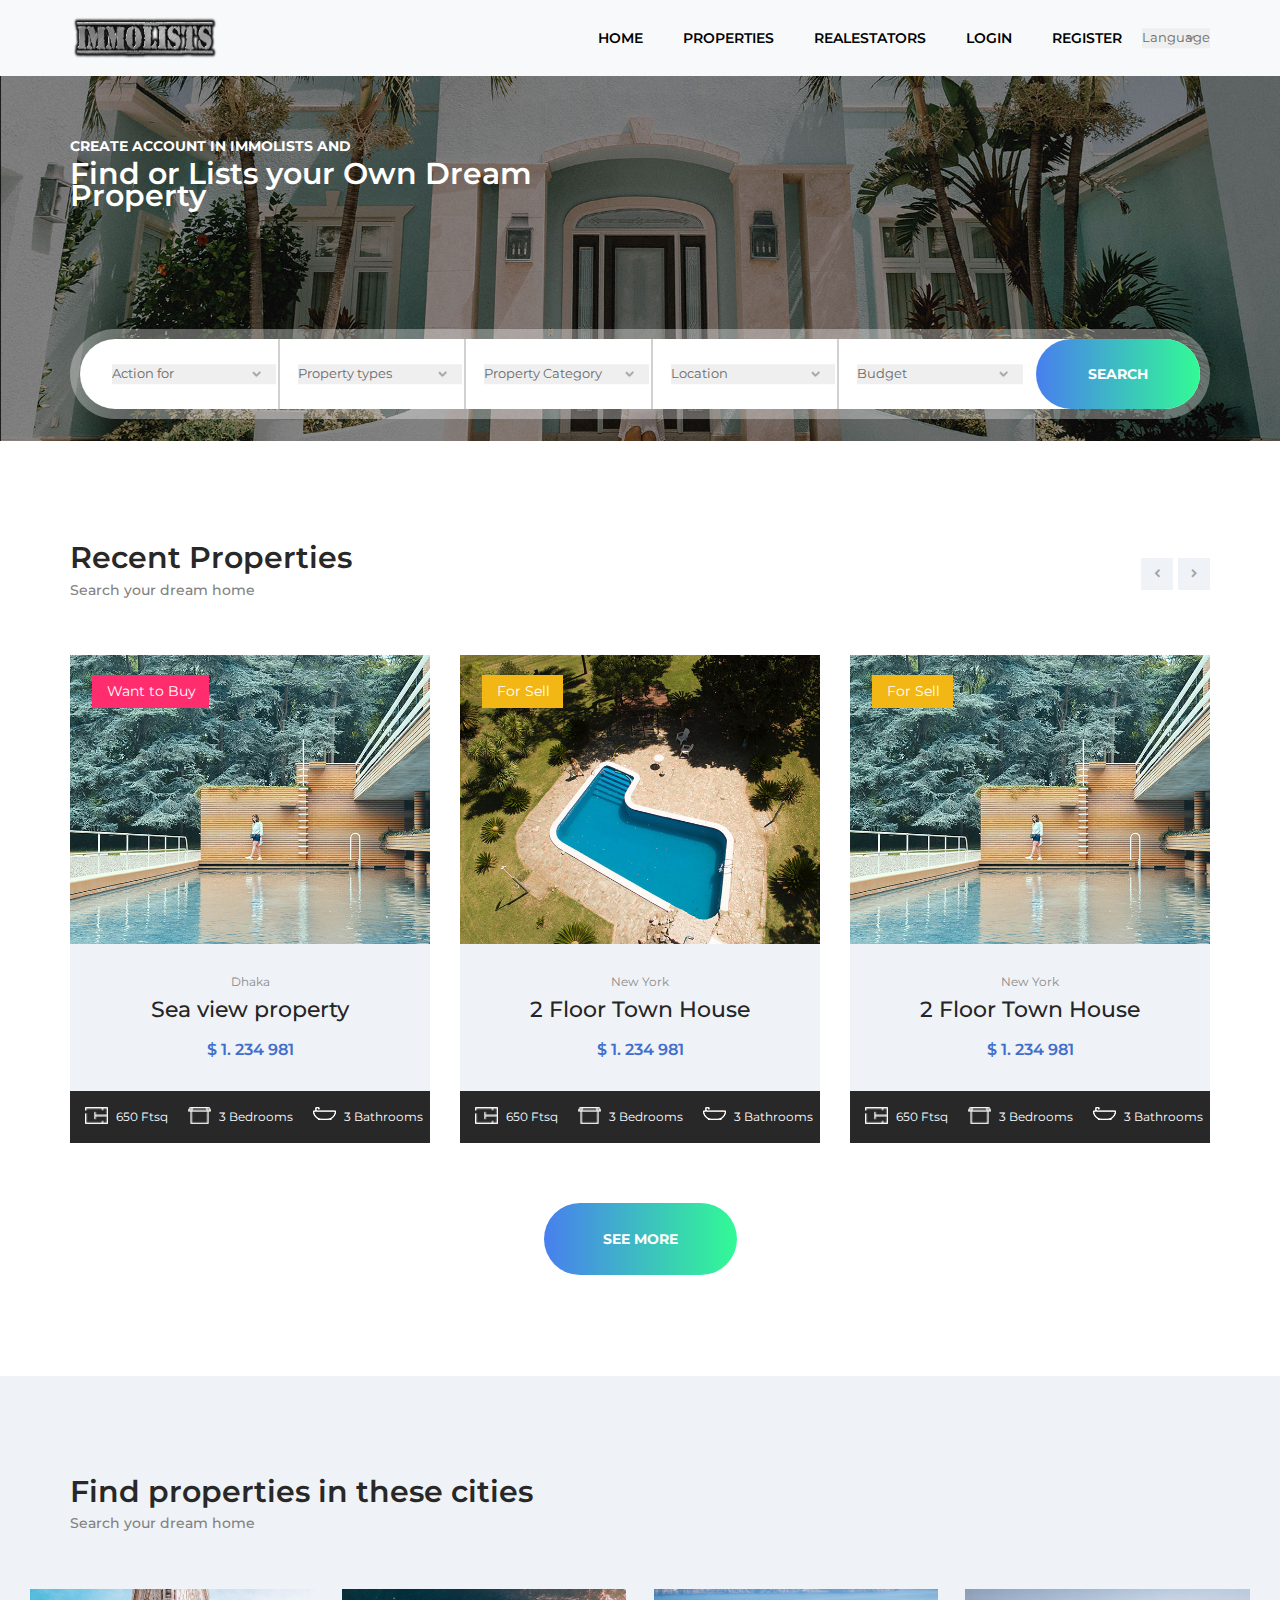
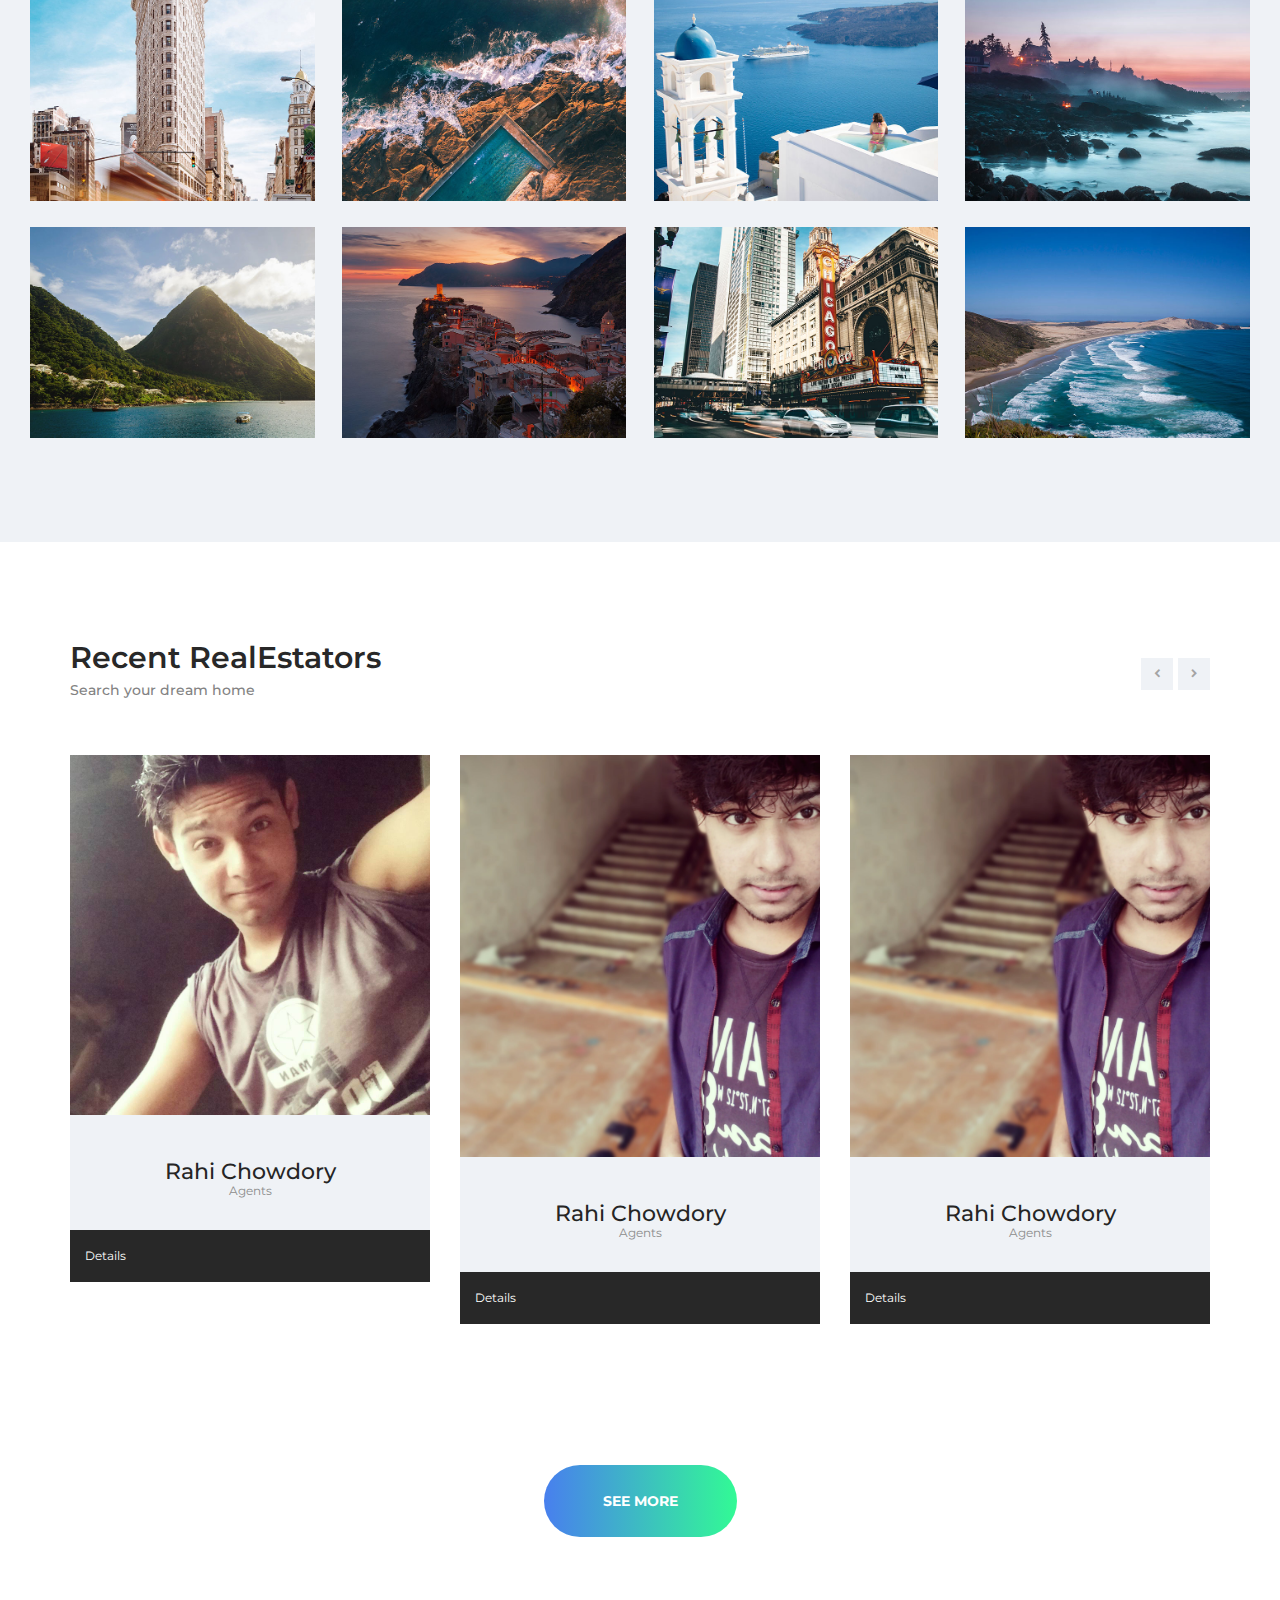
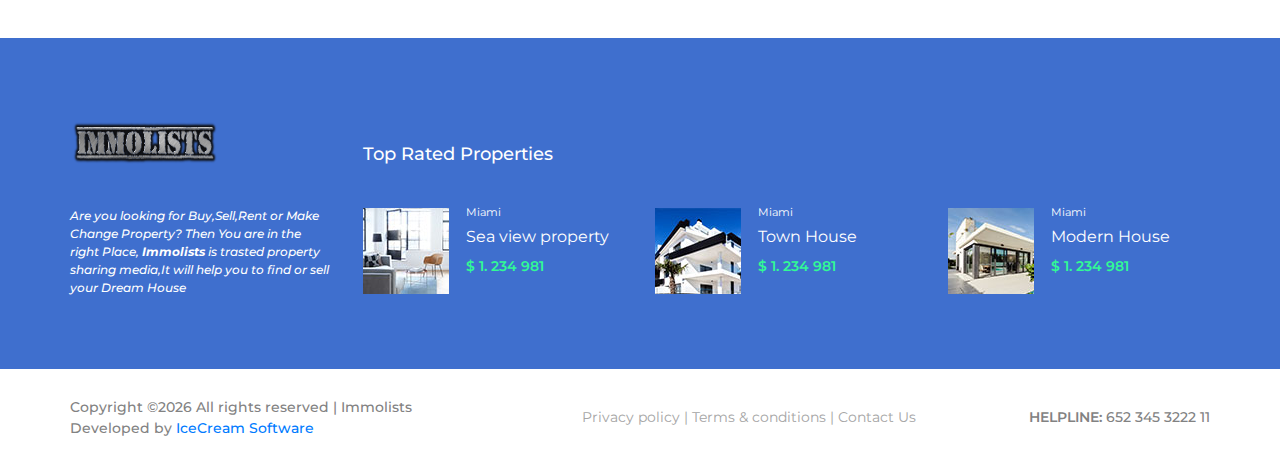
<file: Untitled Folder/index.html>
<!DOCTYPE html>
<html lang="en">
<head>
<title>Immolists</title>
<meta charset="utf-8">
<meta http-equiv="X-UA-Compatible" content="IE=edge">
<meta name="description" content="Bluesky template project">
<meta name="viewport" content="width=device-width, initial-scale=1">
<link rel="stylesheet" type="text/css" href="styles/bootstrap4/bootstrap.min.css">
<link href="plugins/font-awesome-4.7.0/css/font-awesome.min.css" rel="stylesheet" type="text/css">
<link rel="stylesheet" type="text/css" href="plugins/OwlCarousel2-2.2.1/owl.carousel.css">
<link rel="stylesheet" type="text/css" href="plugins/OwlCarousel2-2.2.1/owl.theme.default.css">
<link rel="stylesheet" type="text/css" href="plugins/OwlCarousel2-2.2.1/animate.css">
<link rel="stylesheet" type="text/css" href="styles/main_styles.css">
<link rel="stylesheet" type="text/css" href="styles/responsive.css">
<link rel="stylesheet" type="text/css" href="styles/properties.css">
<link rel="stylesheet" type="text/css" href="styles/properties_responsive.css">

</head>
<body>

<div class="super_container">

	<!-- Header -->

	<header class="default-header">
				 

				<nav class="navbar fixed-top navbar-expand-lg  navbar-light bg-light">
					<div class="container">
						  <a class="navbar-brand" href="index.html">
						  	<img height="50" width="150" src="images/immo.png" alt="">
						  </a>
						  <button class="navbar-toggler" type="button" data-toggle="collapse" data-target="#navbarSupportedContent" aria-controls="navbarSupportedContent" aria-expanded="false" aria-label="Toggle navigation">
						    <span class="navbar-toggler-icon"></span>
						  </button>

						  <div class="collapse navbar-collapse justify-content-end align-items-center" id="navbarSupportedContent">
						    <ul class="navbar-nav">
						    	<li><a href="index.html">Home</a></li>
						    	<li><a href="properties.html">Properties</a></li>
						    	<li><a href="realestators.html">RealEstators</a></li>
						    	

						    <li><a  href='' data-toggle="modal" data-target="#login">Login</a></li>
							<li><a  href='' data-toggle="modal" data-target="#register">Register</a></li>
						 							<div>
										<select class="search_form_select">
											<option disabled selected>Language</option>
											<option>English</option>
											<option>Arabic</option>
											<option>Frainces</option>
										 
										</select>
									</div> 

								
						    </ul>
						  </div>						
					</div>
				</nav>

				<!-- Login modal-->
				<div class="modal fade" id="login" tabindex="-1" role="dialog" aria-labelledby="exampleModalLabel" aria-hidden="true">
				  <div class="modal-dialog" role="document">
				    <div class="modal-content">
				      <div class="modal-header">
				        <h5 class="modal-title" id="login">Login </h5>
				        <button type="button" class="close" data-dismiss="modal" aria-label="Close">
				          <span aria-hidden="true">&times;</span>
				        </button>
				      </div>
				      <div class="modal-body">
				      	<form>
				      		<input type="email" name="email" class='form-control' placeholder="Email"> <br>
				      		<input type="password" name="email" class='form-control' placeholder="Password">
				      	</form>
				        
				      </div>
				      <div class="modal-footer">
				       
				        <button type="button" class="btn btn-primary">Login</button>
				      </div>
				    </div>
				  </div>
				</div>

				<!-- register modal-->
				<div class="modal fade" id="register" tabindex="-1" role="dialog" aria-labelledby="exampleModalLabel" aria-hidden="true">
				  <div class="modal-dialog" role="document">
				    <div class="modal-content">
				      <div class="modal-header">
				        <h5 class="modal-title" id="register">Create a New Account</h5>
				        <button type="button" class="close" data-dismiss="modal" aria-label="Close">
				          <span aria-hidden="true">&times;</span>
				        </button>
				      </div>
				      <div class="modal-body">
				        <form>
				        	<input type="text" name="fullname" placeholder="Fullname" class="form-control"> <br>
				        	<input type="text" name="username" placeholder="Username" class="form-control"> <br>
				        	<input type="text" name="profession" placeholder="Profession" class="form-control"> <br>
				        	<input type="email" name="email" placeholder="email" class="form-control"> <br>
				        	<input type="password" name="password" placeholder="Password" class="form-control"> <br>
				        	<input type="password" name="password" placeholder="Confirm Password" class="form-control"> <br>
				        </form>
				      </div>
				      <div class="modal-footer">
				       
				        <button type="button" class="btn btn-primary">Register</button>
				      </div>
				    </div>
				  </div>
				</div>


			</header>

	<!-- Menu -->






	<div class="menu trans_500">
		<div class="menu_content d-flex flex-column align-items-center justify-content-center text-center">
			<div class="menu_close_container"><div class="menu_close"></div></div>
			<div class="logo menu_logo">
				<a href="#">
					<div class="logo_container d-flex flex-row align-items-start justify-content-start">
						<div class="logo_image"><div><img src="images/logo.png" alt=""></div></div>
					</div>
				</a>
			</div>
			 
		</div>
 	</div>
	
	<!-- Home -->

	<div class="home">

		<!-- Home Slider -->
		<div class="home_slider_container">
			<div class="owl-carousel owl-theme home_slider">
				
				<!-- Slide -->
				<div class="owl-item">
					<div class="home_slider_background" style="background-image:url(images/home_slider_1.jpg)"></div>
					<div class="slide_container">
						<div class="container">
							<div class="row">
								<div class="col">
									<div class="slide_content">
										<div class="home_subtitle">Create Account in <span> ImmoLists  </span>and</div>
										 
										<div class="home_title">Find or Lists your Own Dream Property </div>
											 

										 
										
										 
									</div>
								</div>
							</div>
						</div>
					</div>
				</div>

				<!-- Slide -->
				<div class="owl-item">
					<div class="home_slider_background" style="background-image:url(images/home_slider_1.jpg)"></div>
					<div class="slide_container">
						<div class="container">
							<div class="row">
								<div class="col">
									<div class="slide_content">
										<div class="home_subtitle">super offer</div>
										<div class="home_title">Villa with sea view</div>
										<div class="home_details">
											<ul class="home_details_list d-flex flex-row align-items-center justify-content-start">
												<li>
													<div class="home_details_image"><img src="images/icon_1.png" alt=""></div>
													<span> 650 Ftsq</span>
												</li>
												<li>
													<div class="home_details_image"><img src="images/icon_2.png" alt=""></div>
													<span> 3 Bedrooms</span>
												</li>
												<li>
													<div class="home_details_image"><img src="images/icon_3.png" alt=""></div>
													<span> 2 Bathrooms</span>
												</li>
											</ul>
										</div>
										<div class="home_price">$ 1. 245 999</div>
									</div>
								</div>
							</div>
						</div>
					</div>
				</div>

				<!-- Slide -->
				<div class="owl-item">
					<div class="home_slider_background" style="background-image:url(images/home_slider_1.jpg)"></div>
					<div class="slide_container">
						<div class="container">
							<div class="row">
								<div class="col">
									<div class="slide_content">
										<div class="home_subtitle">super offer</div>
										<div class="home_title">Villa with sea view</div>
										<div class="home_details">
											<ul class="home_details_list d-flex flex-row align-items-center justify-content-start">
												<li>
													<div class="home_details_image"><img src="images/icon_1.png" alt=""></div>
													<span> 650 Ftsq</span>
												</li>
												<li>
													<div class="home_details_image"><img src="images/icon_2.png" alt=""></div>
													<span> 3 Bedrooms</span>
												</li>
												<li>
													<div class="home_details_image"><img src="images/icon_3.png" alt=""></div>
													<span> 2 Bathrooms</span>
												</li>
											</ul>
										</div>
										<div class="home_price">$ 1. 245 999</div>
									</div>
								</div>
							</div>
						</div>
					</div>
				</div>

			</div>
		</div>
	</div>

	<!-- Home Search -->
	<div class="home_search">
		<div class="container">
			<div class="row">
				<div class="col">
					<div class="home_search_container">
						<div class="home_search_content">
							<form action="#" class="search_form d-flex flex-row align-items-start justfy-content-start">
								<div class="search_form_content d-flex flex-row align-items-start justfy-content-start flex-wrap">
									<div>
										<select class="search_form_select">
											<option disabled selected>Action for</option>
											<option>Buy</option>
											<option>Sell</option>
											<option>Change</option>
											<option>Rent</option>
											<option>All</option>
										</select>
									</div>
									<div>
										<select class="search_form_select">
											<option disabled selected>Property types</option>
											<option>Residential</option>
											<option>Commercial</option>
											<option>Industrial</option>
											<option>Rural</option>
											<option>All</option>
										</select>
									</div>

									<div>
										<select class="search_form_select">
											<option disabled selected>Property Category</option>
											<option>chalet and bungalow</option>
											<option>chalet and bungalow</option>
											<option>chalet and bungalow</option>
											<option>chalet and bungalow</option>
											<option>chalet and bungalow</option>
											<option>chalet and bungalow</option>
											<option>chalet and bungalow</option>
											<option>chalet and bungalow</option>
											<option>chalet and bungalow</option>
											<option>All</option>
										</select>
									</div>
									<div>
										<select class="search_form_select">
											<option disabled selected>Location</option>
											<option>New York</option>
											<option>Paris</option>
											<option>Amsterdam</option>
											<option>Rome</option>
											<option>All</option>
										</select>
									</div>
									 
									<div>
										<select class="search_form_select">
											<option disabled selected>Budget</option>
											<option>$1000-$1000</option>
											<option>$1000-$1000</option>
											<option>$1000-$1000</option>
											<option>$1000-$1000</option>
											<option>See all</option>
										</select>
									</div>
								</div>
								<button class="search_form_button ml-auto">search</button>
							</form>
						</div>
					</div>
				</div>
			</div>
		</div>
	</div>

	<!-- Recent -->

	<div class="recent">
		<div class="container">
			<div class="row">
				<div class="col">
					<div class="section_title">Recent Properties</div>
					<div class="section_subtitle">Search your dream home</div>
				</div>
			</div>
			<div class="row recent_row">
				<div class="col">
					<div class="recent_slider_container">
						<div class="owl-carousel owl-theme recent_slider">
							
							<!-- Slide -->
							<div class="owl-item">
								<div class="recent_item">
									<div class="recent_item_inner">
										<div class="recent_item_image">
											<img src="images/property_1.jpg" alt="">
											<div class="tag_featured property_tag"><a href="#">Want to Buy</a></div>
										</div>
										<div class="recent_item_body text-center">
											<div class="recent_item_location">Dhaka</div>
											<div class="recent_item_title"><a href="property.html">Sea view property</a></div>
											<div class="recent_item_price">$ 1. 234 981</div>
										</div>
										<div class="recent_item_footer d-flex flex-row align-items-center justify-content-start">
											<div><div class="recent_icon"><img src="images/icon_1.png" alt=""></div><span>650 Ftsq</span></div>
											<div><div class="recent_icon"><img src="images/icon_2.png" alt=""></div><span>3 Bedrooms</span></div>
											<div><div class="recent_icon"><img src="images/icon_3.png" alt=""></div><span>3 Bathrooms</span></div>
										</div>
									</div>
								</div>
							</div>

							<!-- Slide -->
							<div class="owl-item">
								<div class="recent_item">
									<div class="recent_item_inner">
										<div class="recent_item_image">
										<a href="property.html"><img src="images/property_3.jpg" alt=""></a>
											<div class="tag_offer property_tag"><a href="#">For Sell</a></div>
										</div>
										<div class="recent_item_body text-center">
											<div class="recent_item_location">New York</div>
											<div class="recent_item_title"><a href="property.html">2 Floor Town House</a></div>
											<div class="recent_item_price">$ 1. 234 981</div>
										</div>
										<div class="recent_item_footer d-flex flex-row align-items-center justify-content-start">
											<div><div class="recent_icon"><img src="images/icon_1.png" alt=""></div><span>650 Ftsq</span></div>
											<div><div class="recent_icon"><img src="images/icon_2.png" alt=""></div><span>3 Bedrooms</span></div>
											<div><div class="recent_icon"><img src="images/icon_3.png" alt=""></div><span>3 Bathrooms</span></div>
										</div>
									</div>
								</div>
							</div>


							<div class="owl-item">
								<div class="recent_item">
									<div class="recent_item_inner">
										<div class="recent_item_image">
										<a href="property.html"><img src="images/property_1.jpg" alt=""></a>
											<div class="tag_offer property_tag"><a href="#">For Sell</a></div>
										</div>
										<div class="recent_item_body text-center">
											<div class="recent_item_location">New York</div>
											<div class="recent_item_title"><a href="property.html">2 Floor Town House</a></div>
											<div class="recent_item_price">$ 1. 234 981</div>
										</div>
										<div class="recent_item_footer d-flex flex-row align-items-center justify-content-start">
											<div><div class="recent_icon"><img src="images/icon_1.png" alt=""></div><span>650 Ftsq</span></div>
											<div><div class="recent_icon"><img src="images/icon_2.png" alt=""></div><span>3 Bedrooms</span></div>
											<div><div class="recent_icon"><img src="images/icon_3.png" alt=""></div><span>3 Bathrooms</span></div>
										</div>
									</div>
								</div>
							</div>

							<!-- Slide -->
							<div class="owl-item">
								<div class="recent_item">
									<div class="recent_item_inner">
										<div class="recent_item_image">
											<a href="property.html"><img src="images/property_3.jpg" alt=""></a>
											<div class="tag_featured property_tag"><a href="#">Change</a></div>
										</div>
										<div class="recent_item_body text-center">
											<div class="recent_item_location">Florida</div>
											<div class="recent_item_title"><a href="property.html">Vacation Home</a></div>
											<div class="recent_item_price">$ 1. 234 981</div>
										</div>
										<div class="recent_item_footer d-flex flex-row align-items-center justify-content-start">
											<div><div class="recent_icon"><img src="images/icon_1.png" alt=""></div><span>650 Ftsq</span></div>
											<div><div class="recent_icon"><img src="images/icon_2.png" alt=""></div><span>3 Bedrooms</span></div>
											<div><div class="recent_icon"><img src="images/icon_3.png" alt=""></div><span>3 Bathrooms</span></div>
										</div>
									</div>
								</div>
							</div>

						</div>

						<div class="recent_slider_nav_container d-flex flex-row align-items-start justify-content-start">
							<div class="recent_slider_nav recent_slider_prev"><i class="fa fa-chevron-left" aria-hidden="true"></i></div>
							<div class="recent_slider_nav recent_slider_next"><i class="fa fa-chevron-right" aria-hidden="true"></i></div>
						</div>
					</div>
					<div class="button recent_button"><a href="properties.html">see more</a></div>
				</div>
			</div>
		</div>
	</div>

	<!-- Cities -->

	<div class="cities">
		<div class="container">
			<div class="row">
				<div class="col">
					<div class="section_title">Find properties in these cities</div>
					<div class="section_subtitle">Search your dream home</div>
				</div>
			</div>
		</div>
		
		<div class="cities_container d-flex flex-row flex-wrap align-items-start justify-content-between">

			<!-- City -->
			<div class="city">
				<img src="images/city_1.jpg" alt="https://unsplash.com/@dnevozhai">
				<div class="city_overlay">
					<a href="#" class="d-flex flex-column align-items-center justify-content-center">
						<div class="city_title">New York</div>
						 
					</a>	
				</div>
			</div>

			<!-- City -->
			<div class="city">
				<img src="images/city_2.jpg" alt="https://unsplash.com/@lachlanjdempsey">
				<div class="city_overlay">
					<a href="#" class="d-flex flex-column align-items-center justify-content-center">
						<div class="city_title">Paris</div>
						 
					</a>	
				</div>
			</div>

			<!-- City -->
			<div class="city">
				<img src="images/city_3.jpg" alt="https://unsplash.com/@hellolightbulb">
				<div class="city_overlay">
					<a href="#" class="d-flex flex-column align-items-center justify-content-center">
						<div class="city_title">London</div>
						 
					</a>	
				</div>
			</div>

			<!-- City -->
			<div class="city">
				<img src="images/city_4.jpg" alt="https://unsplash.com/@justinbissonbeck">
				<div class="city_overlay">
					<a href="#" class="d-flex flex-column align-items-center justify-content-center">
						<div class="city_title">Dhaka</div>
						
					</a>	
				</div>
			</div>

			<!-- City -->
			<div class="city">
				<img src="images/city_5.jpg" alt="https://unsplash.com/@claudiotrigueros">
				<div class="city_overlay">
					<a href="#" class="d-flex flex-column align-items-center justify-content-center">
						<div class="city_title">Barlin</div>
					 
					</a>	
				</div>
			</div>

			<!-- City -->
			<div class="city">
				<img src="images/city_6.jpg" alt="https://unsplash.com/@andersjilden">
				<div class="city_overlay">
					<a href="#" class="d-flex flex-column align-items-center justify-content-center">
						<div class="city_title">San francisco</div>
						 
					</a>	
				</div>
			</div>

			<!-- City -->
			<div class="city">
				<img src="images/city_7.jpg" alt="https://unsplash.com/@sawyerbengtson">
				<div class="city_overlay">
					<a href="#" class="d-flex flex-column align-items-center justify-content-center">
						<div class="city_title">Los angel</div>
						 
					</a>	
				</div>
			</div>

			<!-- City -->
			<div class="city">
				<img src="images/city_8.jpg" alt="https://unsplash.com/@mathewwaters">
				<div class="city_overlay">
					<a href="#" class="d-flex flex-column align-items-center justify-content-center">
						<div class="city_title">Ibiza Town</div>
						 <div class="city_subtitle">Rentals from $450/month</div>
					</a>	
				</div>
			</div>
		</div>
	</div>

	<!-- Real Estators and Agents -->
	<div class="recent">
		<div class="container">
			<div class="row">
				<div class="col">
					<div class="section_title">Recent RealEstators</div>
					<div class="section_subtitle">Search your dream home</div>
				</div>
			</div>
			<div class="row recent_row">
				<div class="col">
					<div class="recent_slider_container">
						<div class="owl-carousel owl-theme recent_slider">
							
							<!-- Slide -->
							<div class="owl-item">
								<div class="recent_item">
									<div class="recent_item_inner">
										<div class="recent_item_image">
											<img src="realestator_img/rahi2.jpg" alt="">
 										</div>
										<div class="recent_item_body text-center">
											
											<div class="recent_item_title"><a href="property.html">Rahi Chowdory</a></div>
											<div class="recent_item_location">Agents</div>
										</div>
										<div class="recent_item_footer d-flex flex-row align-items-center justify-content-start">
											 
											<div> <span>Details</span></div>
											 
										</div>
									</div>
								</div>
							</div>

							<!-- Slide -->
								<div class="owl-item">
								<div class="recent_item">
									<div class="recent_item_inner">
										<div class="recent_item_image">
											<img src="realestator_img/rahi3.jpg" alt="">
 										</div>
										<div class="recent_item_body text-center">
											
											<div class="recent_item_title"><a href="property.html">Rahi Chowdory</a></div>
											<div class="recent_item_location">Agents</div>
										</div>
										<div class="recent_item_footer d-flex flex-row align-items-center justify-content-start">
											 
											<div> <span>Details</span></div>
											 
										</div>
									</div>
								</div>
							</div>


								<div class="owl-item">
								<div class="recent_item">
									<div class="recent_item_inner">
										<div class="recent_item_image">
											<img src="realestator_img/rahi3.jpg" alt="">
 										</div>
										<div class="recent_item_body text-center">
											
											<div class="recent_item_title"><a href="property.html">Rahi Chowdory</a></div>
											<div class="recent_item_location">Agents</div>
										</div>
										<div class="recent_item_footer d-flex flex-row align-items-center justify-content-start">
											 
											<div> <span>Details</span></div>
											 
										</div>
									</div>
								</div>
							</div>

							<!-- Slide -->
								<div class="owl-item">
								<div class="recent_item">
									<div class="recent_item_inner">
										<div class="recent_item_image">
											<img src="realestator_img/rahi4.jpg" alt="">
 										</div>
										<div class="recent_item_body text-center">
											
											<div class="recent_item_title"><a href="property.html">Imran Hasan</a></div>
											<div class="recent_item_location">Realestators</div>
										</div>
										<div class="recent_item_footer d-flex flex-row align-items-center justify-content-start">
											 
											<div> <span>Details</span></div>
											 
										</div>
									</div>
								</div>
							</div>

						</div>

						<div class="recent_slider_nav_container d-flex flex-row align-items-start justify-content-start">
							<div class="recent_slider_nav recent_slider_prev"><i class="fa fa-chevron-left" aria-hidden="true"></i></div>
							<div class="recent_slider_nav recent_slider_next"><i class="fa fa-chevron-right" aria-hidden="true"></i></div>
						</div>
					</div>
					<div class="button recent_button"><a href="realestators.html">see more</a></div>
				</div>
			</div>
		</div>
	</div>

	<!-- Footer -->

	<footer class="footer">
		<div class="footer_main">
			<div class="container">
				<div class="row">
					<div class="col-lg-3">
						<div class="footer_logo"><a href="#"><img height="50" width="150" src="images/immo.png" alt=""></a></div>
					</div>
					<div class="col-lg-9 d-flex flex-column align-items-start justify-content-end">
						<div class="footer_title">Top Rated Properties</div>
					</div>
				</div>
				<div class="row">
					<div class="col-lg-3 footer_col">
						<div class="footer_about">
							<div class="footer_about_text"><span>Are you looking for Buy,Sell,Rent or Make Change Property?
								Then You are in the right Place, <strong>Immolists</strong> is trasted property sharing media,It will help you to find or sell your Dream House</span></div>
						</div>
					</div>
					<div class="col-lg-3 footer_col">
						<div class="footer_latest d-flex flex-row align-items-start justify-content-start">
							<div><div class="footer_latest_image"><img src="images/footer_latest_1.jpg" alt=""></div></div>
							<div class="footer_latest_content">
								<div class="footer_latest_location">Miami</div>
								<div class="footer_latest_name"><a href="#">Sea view property</a></div>
								<div class="footer_latest_price">$ 1. 234 981</div>
							</div>
						</div>
					</div>
					<div class="col-lg-3 footer_col">
						<div class="footer_latest d-flex flex-row align-items-start justify-content-start">
							<div><div class="footer_latest_image"><img src="images/footer_latest_2.jpg" alt=""></div></div>
							<div class="footer_latest_content">
								<div class="footer_latest_location">Miami</div>
								<div class="footer_latest_name"><a href="#">Town House</a></div>
								<div class="footer_latest_price">$ 1. 234 981</div>
							</div>
						</div>
					</div>
					<div class="col-lg-3 footer_col">
						<div class="footer_latest d-flex flex-row align-items-start justify-content-start">
							<div><div class="footer_latest_image"><img src="images/footer_latest_3.jpg" alt=""></div></div>
							<div class="footer_latest_content">
								<div class="footer_latest_location">Miami</div>
								<div class="footer_latest_name"><a href="#">Modern House</a></div>
								<div class="footer_latest_price">$ 1. 234 981</div>
							</div>
						</div>
					</div>
				</div>
			</div>
		</div>
		<div class="footer_bar">
			<div class="container">
				<div class="row">
					<div class="col">
						<div class="footer_bar_content d-flex flex-row align-items-center justify-content-start" style="">
							<div class="cr"><!-- Link back to Colorlib can't be removed. Template is licensed under CC BY 3.0. -->
Copyright &copy;<script>document.write(new Date().getFullYear());</script> All rights reserved | Immolists</i> <br>Developed by <a href="https://colorlib.com" target="_blank">IceCream Software</a>
<!-- Link back to Colorlib can't be removed. Template is licensed under CC BY 3.0. -->
</div>
							<div class="footer_nav">
								 Privacy policy | Terms & conditions | Contact Us

							</div>
							<div class="footer_phone ml-auto"><span>Helpline: </span>652 345 3222 11</div>
						</div>
					</div>
				</div>
			</div>
		</div>
	</footer>
</div>

<script src="js/jquery-3.2.1.min.js"></script>
<script src="styles/bootstrap4/popper.js"></script>
<script src="styles/bootstrap4/bootstrap.min.js"></script>
<script src="plugins/OwlCarousel2-2.2.1/owl.carousel.js"></script>
<script src="plugins/easing/easing.js"></script>
<script src="plugins/parallax-js-master/parallax.min.js"></script>
<script src="js/custom.js"></script>
</body>
</html>
</file>
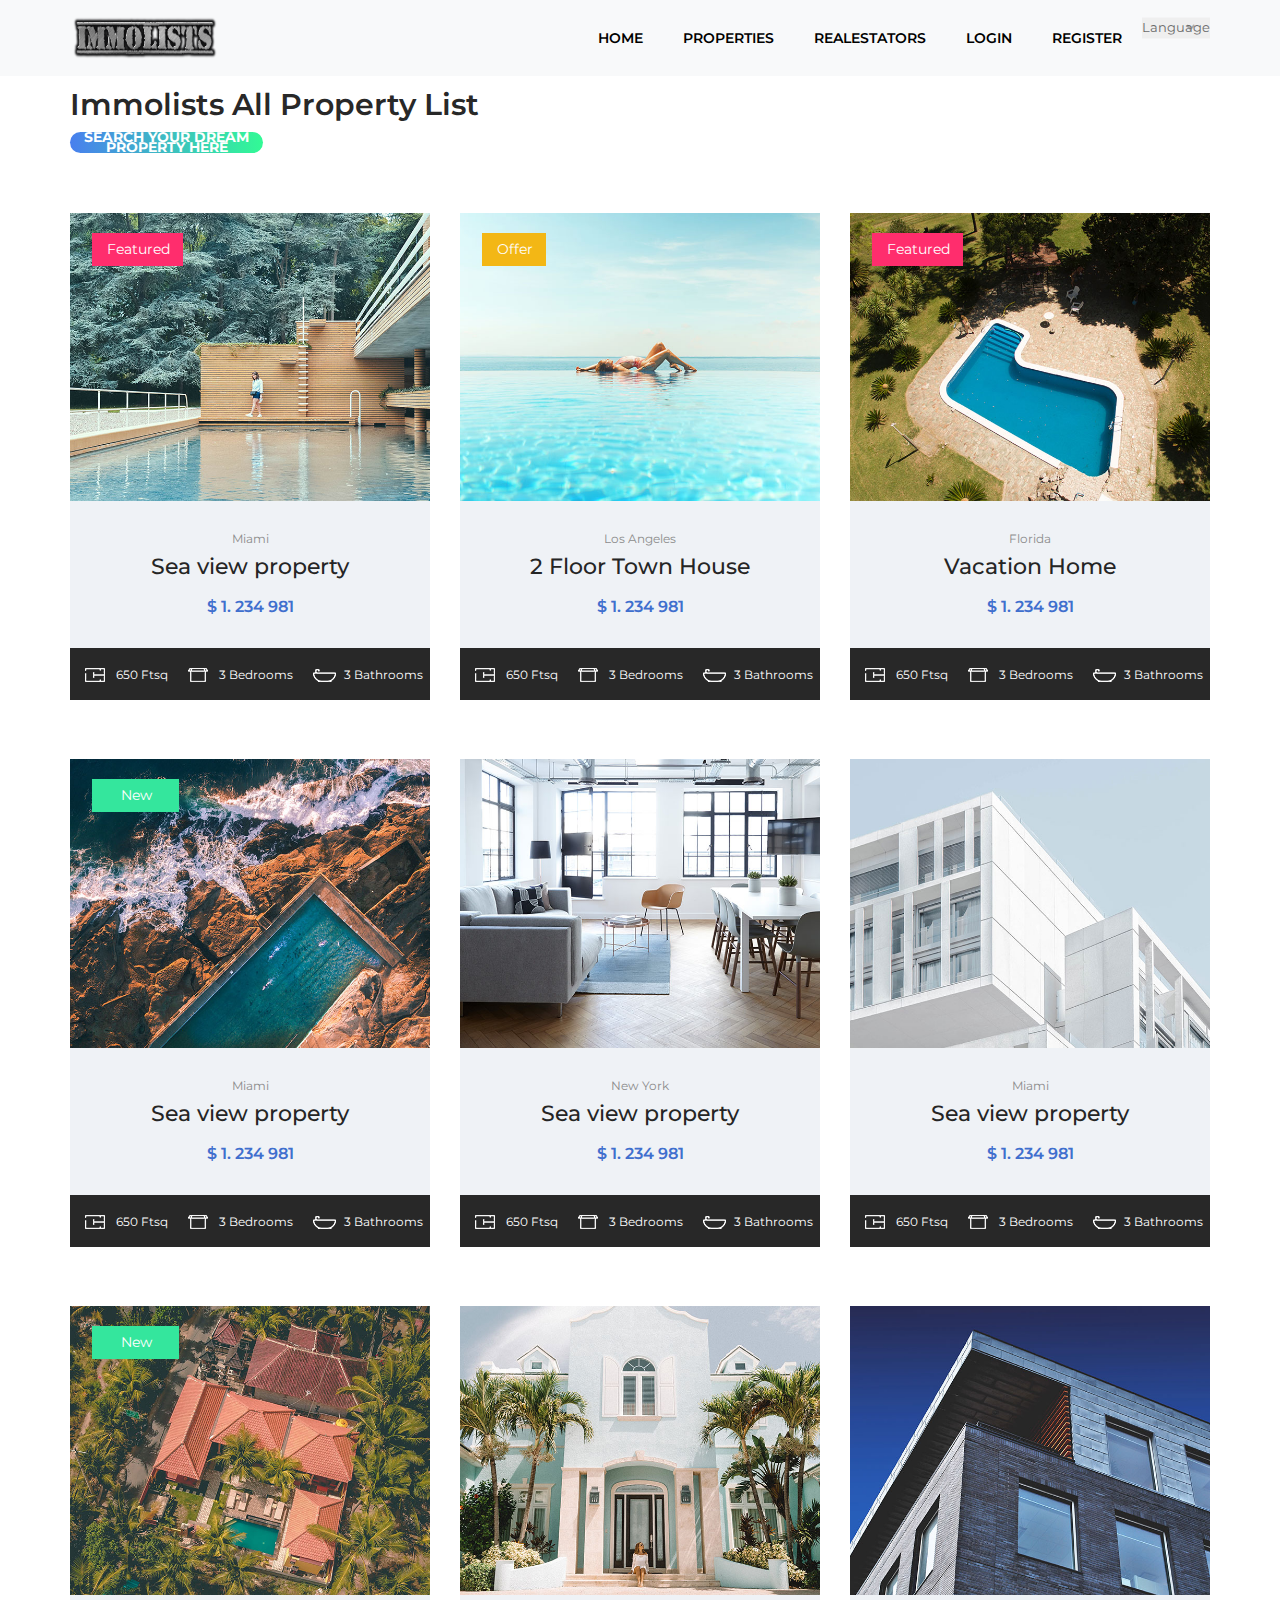
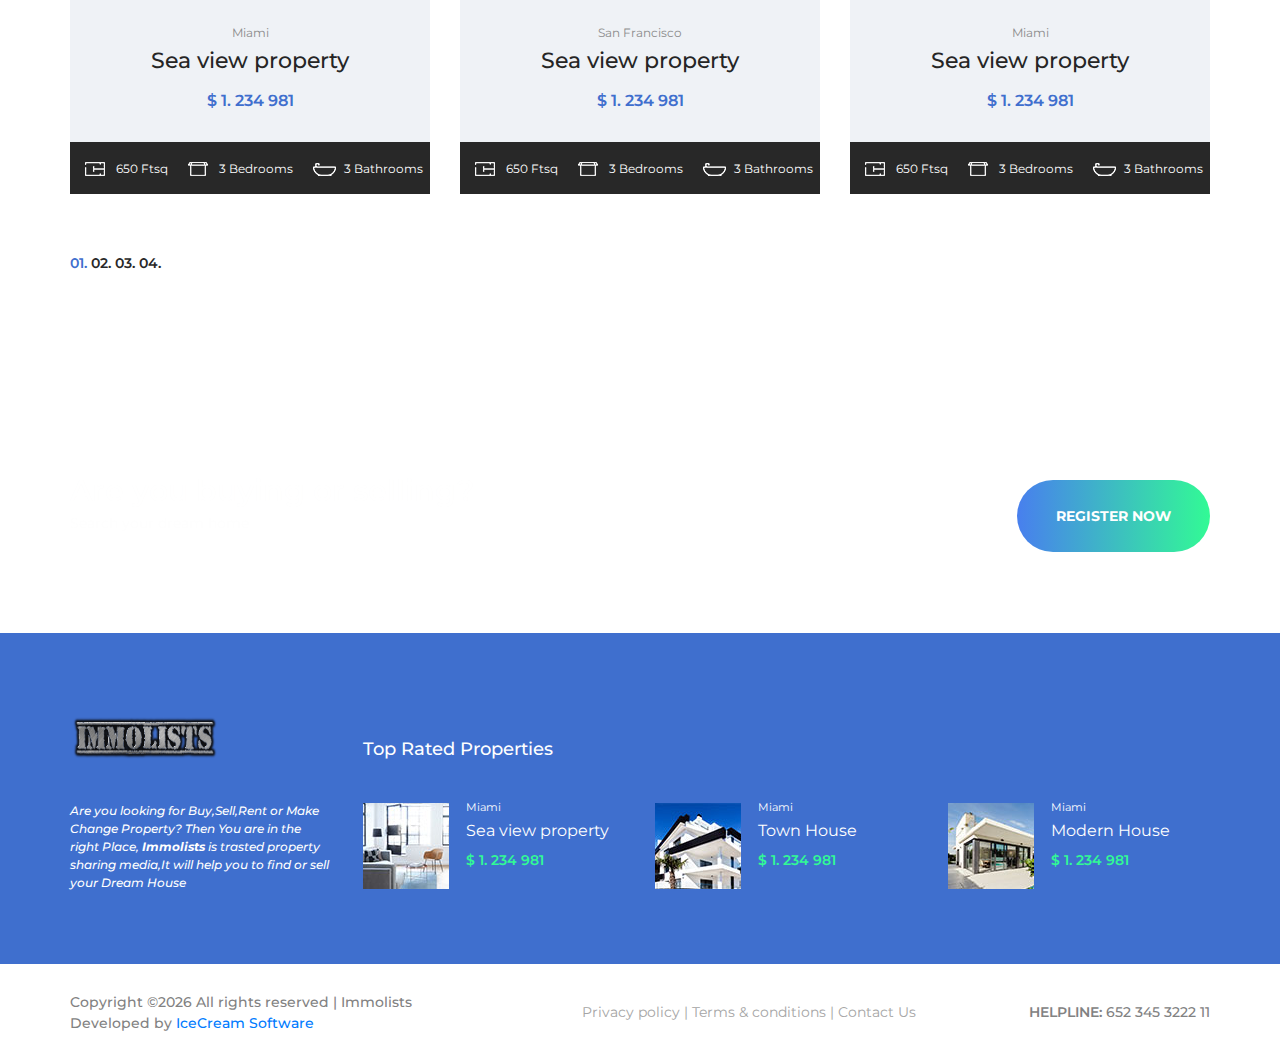
<file: Untitled Folder/properties.html>
<!DOCTYPE html>
<html lang="en">
<head>
<title>Properties</title>
<meta charset="utf-8">
<meta http-equiv="X-UA-Compatible" content="IE=edge">
<meta name="description" content="Bluesky template project">
<meta name="viewport" content="width=device-width, initial-scale=1">
<link rel="stylesheet" type="text/css" href="styles/bootstrap4/bootstrap.min.css">
<link href="plugins/font-awesome-4.7.0/css/font-awesome.min.css" rel="stylesheet" type="text/css">
<link rel="stylesheet" type="text/css" href="plugins/OwlCarousel2-2.2.1/owl.carousel.css">
<link rel="stylesheet" type="text/css" href="plugins/OwlCarousel2-2.2.1/owl.theme.default.css">
<link rel="stylesheet" type="text/css" href="plugins/OwlCarousel2-2.2.1/animate.css">
<link rel="stylesheet" type="text/css" href="styles/properties.css">
<link rel="stylesheet" type="text/css" href="styles/properties_responsive.css">
<link rel="stylesheet" type="text/css" href="styles/main_styles.css">
</head>
<body>

<div class="super_container">

	<!-- Header -->

	<header class="default-header">
				 

				<nav class="navbar fixed-top navbar-expand-lg  navbar-light bg-light">
					<div class="container">
						  <a class="navbar-brand" href="index.html">
						  	<img height="50" width="150" src="images/immo.png" alt="">
						  </a>
						  <button class="navbar-toggler" type="button" data-toggle="collapse" data-target="#navbarSupportedContent" aria-controls="navbarSupportedContent" aria-expanded="false" aria-label="Toggle navigation">
						    <span class="navbar-toggler-icon"></span>
						  </button>

						  <div class="collapse navbar-collapse justify-content-end align-items-center" id="navbarSupportedContent">
						    <ul class="navbar-nav">
						    	<li><a href="index.html">Home</a></li>
						    	<li><a href="properties.html">Properties</a></li>
						    	<li><a href="realestators.html">RealEstators</a></li>
						    <li><a  href='' data-toggle="modal" data-target="#login">Login</a></li>
							<li><a  href='' data-toggle="modal" data-target="#register">Register</a></li>
							<select class="search_form_select">
											<option disabled selected>Language</option>
											<option>English</option>
											<option>Arabic</option>
											<option>Frainces</option>
										 
										</select>

								
						    </ul>
						  </div>						
					</div>
				</nav>

				<!-- Login modal-->
				<div class="modal fade" id="login" tabindex="-1" role="dialog" aria-labelledby="exampleModalLabel" aria-hidden="true">
				  <div class="modal-dialog" role="document">
				    <div class="modal-content">
				      <div class="modal-header">
				        <h5 class="modal-title" id="login">Login </h5>
				        <button type="button" class="close" data-dismiss="modal" aria-label="Close">
				          <span aria-hidden="true">&times;</span>
				        </button>
				      </div>
				      <div class="modal-body">
				      	<form>
				      		<input type="email" name="email" class='form-control' placeholder="Email"> <br>
				      		<input type="password" name="email" class='form-control' placeholder="Password">
				      	</form>
				        
				      </div>
				      <div class="modal-footer">
				       
				        <button type="button" class="btn btn-primary">Login</button>
				      </div>
				    </div>
				  </div>
				</div>

				<!-- register modal-->
				<div class="modal fade" id="register" tabindex="-1" role="dialog" aria-labelledby="exampleModalLabel" aria-hidden="true">
				  <div class="modal-dialog" role="document">
				    <div class="modal-content">
				      <div class="modal-header">
				        <h5 class="modal-title" id="register">Create a New Account</h5>
				        <button type="button" class="close" data-dismiss="modal" aria-label="Close">
				          <span aria-hidden="true">&times;</span>
				        </button>
				      </div>
				      <div class="modal-body">
				        <form>
				        	<input type="text" name="fullname" placeholder="Fullname" class="form-control"> <br>
				        	<input type="text" name="username" placeholder="Username" class="form-control"> <br>
				        	<input type="text" name="profession" placeholder="Profession" class="form-control"> <br>
				        	<input type="email" name="email" placeholder="email" class="form-control"> <br>
				        	<input type="password" name="password" placeholder="Password" class="form-control"> <br>
				        	<input type="password" name="password" placeholder="Confirm Password" class="form-control"> <br>
				        </form>
				      </div>
				      <div class="modal-footer">
				       
				        <button type="button" class="btn btn-primary">Register</button>
				      </div>
				    </div>
				  </div>
				</div>


			</header>


	<!-- Menu -->
 
	<!-- Home -->
	 
	<!-- Home -->
 

	<!-- Home Search -->
 

	<!-- Properties -->

	<div class="properties">
		<div class="container">
			<div class="row">
				<div class="col">
					<div class="section_title">Immolists All Property List</div>
					<div class="section_subtitle"><a href='index.html'><button class="search_form_button ml-auto">Search your dream property Here</button></a></div>

				</div>
			</div>
								



			<div class="row properties_row">
					 
				
				<!-- Property -->
				<div class="col-xl-4 col-lg-6 property_col">
					<div class="property">
						<div class="property_image">
							<img src="images/property_1.jpg" alt="">
							<div class="tag_featured property_tag"><a href="#">Featured</a></div>
						</div>
						<div class="property_body text-center">
							<div class="property_location">Miami</div>
							<div class="property_title"><a href="property.html">Sea view property</a></div>
							<div class="property_price">$ 1. 234 981</div>
						</div>
						<div class="property_footer d-flex flex-row align-items-center justify-content-start">
							<div><div class="property_icon"><img src="images/icon_1.png" alt=""></div><span>650 Ftsq</span></div>
							<div><div class="property_icon"><img src="images/icon_2.png" alt=""></div><span>3 Bedrooms</span></div>
							<div><div class="property_icon"><img src="images/icon_3.png" alt=""></div><span>3 Bathrooms</span></div>
						</div>
					</div>
				</div>

				<!-- Property -->
				<div class="col-xl-4 col-lg-6 property_col">
					<div class="property">
						<div class="property_image">
							<img src="images/property_2.jpg" alt="">
							<div class="tag_offer property_tag"><a href="#">Offer</a></div>
						</div>
						<div class="property_body text-center">
							<div class="property_location">Los Angeles</div>
							<div class="property_title"><a href="property.html">2 Floor Town House</a></div>
							<div class="property_price">$ 1. 234 981</div>
						</div>
						<div class="property_footer d-flex flex-row align-items-center justify-content-start">
							<div><div class="property_icon"><img src="images/icon_1.png" alt=""></div><span>650 Ftsq</span></div>
							<div><div class="property_icon"><img src="images/icon_2.png" alt=""></div><span>3 Bedrooms</span></div>
							<div><div class="property_icon"><img src="images/icon_3.png" alt=""></div><span>3 Bathrooms</span></div>
						</div>
					</div>
				</div>

				<!-- Property -->
				<div class="col-xl-4 col-lg-6 property_col">
					<div class="property">
						<div class="property_image">
							<img src="images/property_3.jpg" alt="">
							<div class="tag_featured property_tag"><a href="#">Featured</a></div>
						</div>
						<div class="property_body text-center">
							<div class="property_location">Florida</div>
							<div class="property_title"><a href="property.html">Vacation Home</a></div>
							<div class="property_price">$ 1. 234 981</div>
						</div>
						<div class="property_footer d-flex flex-row align-items-center justify-content-start">
							<div><div class="property_icon"><img src="images/icon_1.png" alt=""></div><span>650 Ftsq</span></div>
							<div><div class="property_icon"><img src="images/icon_2.png" alt=""></div><span>3 Bedrooms</span></div>
							<div><div class="property_icon"><img src="images/icon_3.png" alt=""></div><span>3 Bathrooms</span></div>
						</div>
					</div>
				</div>

				<!-- Property -->
				<div class="col-xl-4 col-lg-6 property_col">
					<div class="property">
						<div class="property_image">
							<img src="images/property_4.jpg" alt="">
							<div class="tag_new property_tag"><a href="#">New</a></div>
						</div>
						<div class="property_body text-center">
							<div class="property_location">Miami</div>
							<div class="property_title"><a href="property.html">Sea view property</a></div>
							<div class="property_price">$ 1. 234 981</div>
						</div>
						<div class="property_footer d-flex flex-row align-items-center justify-content-start">
							<div><div class="property_icon"><img src="images/icon_1.png" alt=""></div><span>650 Ftsq</span></div>
							<div><div class="property_icon"><img src="images/icon_2.png" alt=""></div><span>3 Bedrooms</span></div>
							<div><div class="property_icon"><img src="images/icon_3.png" alt=""></div><span>3 Bathrooms</span></div>
						</div>
					</div>
				</div>

				<!-- Property -->
				<div class="col-xl-4 col-lg-6 property_col">
					<div class="property">
						<div class="property_image">
							<img src="images/property_5.jpg" alt="">
						</div>
						<div class="property_body text-center">
							<div class="property_location">New York</div>
							<div class="property_title"><a href="property.html">Sea view property</a></div>
							<div class="property_price">$ 1. 234 981</div>
						</div>
						<div class="property_footer d-flex flex-row align-items-center justify-content-start">
							<div><div class="property_icon"><img src="images/icon_1.png" alt=""></div><span>650 Ftsq</span></div>
							<div><div class="property_icon"><img src="images/icon_2.png" alt=""></div><span>3 Bedrooms</span></div>
							<div><div class="property_icon"><img src="images/icon_3.png" alt=""></div><span>3 Bathrooms</span></div>
						</div>
					</div>
				</div>

				<!-- Property -->
				<div class="col-xl-4 col-lg-6 property_col">
					<div class="property">
						<div class="property_image">
							<img src="images/property_6.jpg" alt="">
						</div>
						<div class="property_body text-center">
							<div class="property_location">Miami</div>
							<div class="property_title"><a href="property.html">Sea view property</a></div>
							<div class="property_price">$ 1. 234 981</div>
						</div>
						<div class="property_footer d-flex flex-row align-items-center justify-content-start">
							<div><div class="property_icon"><img src="images/icon_1.png" alt=""></div><span>650 Ftsq</span></div>
							<div><div class="property_icon"><img src="images/icon_2.png" alt=""></div><span>3 Bedrooms</span></div>
							<div><div class="property_icon"><img src="images/icon_3.png" alt=""></div><span>3 Bathrooms</span></div>
						</div>
					</div>
				</div>

				<!-- Property -->
				<div class="col-xl-4 col-lg-6 property_col">
					<div class="property">
						<div class="property_image">
							<img src="images/property_7.jpg" alt="">
							<div class="tag_new property_tag"><a href="#">New</a></div>
						</div>
						<div class="property_body text-center">
							<div class="property_location">Miami</div>
							<div class="property_title"><a href="property.html">Sea view property</a></div>
							<div class="property_price">$ 1. 234 981</div>
						</div>
						<div class="property_footer d-flex flex-row align-items-center justify-content-start">
							<div><div class="property_icon"><img src="images/icon_1.png" alt=""></div><span>650 Ftsq</span></div>
							<div><div class="property_icon"><img src="images/icon_2.png" alt=""></div><span>3 Bedrooms</span></div>
							<div><div class="property_icon"><img src="images/icon_3.png" alt=""></div><span>3 Bathrooms</span></div>
						</div>
					</div>
				</div>

				<!-- Property -->
				<div class="col-xl-4 col-lg-6 property_col">
					<div class="property">
						<div class="property_image">
							<img src="images/property_8.jpg" alt="">
						</div>
						<div class="property_body text-center">
							<div class="property_location">San Francisco</div>
							<div class="property_title"><a href="property.html">Sea view property</a></div>
							<div class="property_price">$ 1. 234 981</div>
						</div>
						<div class="property_footer d-flex flex-row align-items-center justify-content-start">
							<div><div class="property_icon"><img src="images/icon_1.png" alt=""></div><span>650 Ftsq</span></div>
							<div><div class="property_icon"><img src="images/icon_2.png" alt=""></div><span>3 Bedrooms</span></div>
							<div><div class="property_icon"><img src="images/icon_3.png" alt=""></div><span>3 Bathrooms</span></div>
						</div>
					</div>
				</div>

				<!-- Property -->
				<div class="col-xl-4 col-lg-6 property_col">
					<div class="property">
						<div class="property_image">
							<img src="images/property_9.jpg" alt="">
						</div>
						<div class="property_body text-center">
							<div class="property_location">Miami</div>
							<div class="property_title"><a href="property.html">Sea view property</a></div>
							<div class="property_price">$ 1. 234 981</div>
						</div>
						<div class="property_footer d-flex flex-row align-items-center justify-content-start">
							<div><div class="property_icon"><img src="images/icon_1.png" alt=""></div><span>650 Ftsq</span></div>
							<div><div class="property_icon"><img src="images/icon_2.png" alt=""></div><span>3 Bedrooms</span></div>
							<div><div class="property_icon"><img src="images/icon_3.png" alt=""></div><span>3 Bathrooms</span></div>
						</div>
					</div>
				</div>

			</div>
			<div class="row">
				<div class="col">
					<div class="pagination">
						<ul>
							<li class="active"><a href="#">01.</a></li>
							<li><a href="#">02.</a></li>
							<li><a href="#">03.</a></li>
							<li><a href="#">04.</a></li>
						</ul>
					</div>
				</div>
			</div>
		</div>
	</div>

	<!-- Newsletter -->

	<div class="newsletter">
		<div class="parallax_background parallax-window" data-parallax="scroll" data-image-src="images/newsletter.jpg" data-speed="0.8"></div>
		<div class="container">
			<div class="row">
				<div class="col">
					<div class="newsletter_content d-flex flex-lg-row flex-column align-items-start justify-content-start">
						<div class="newsletter_title_container">
							<div class="newsletter_title">Are you buying or selling?</div>
							<div class="newsletter_subtitle">Search your dream home</div>
						</div>
						<div class="newsletter_form_container">
							 
								<button class="newsletter_button">Register Now</button>
							 
						</div>
					</div>
				</div>
			</div>
		</div>
	</div>

	<!-- Footer -->
<footer class="footer">
		<div class="footer_main">
			<div class="container">
				<div class="row">
					<div class="col-lg-3">
						<div class="footer_logo"><a href="#"><img height="50" width="150" src="images/immo.png" alt=""></a></div>
					</div>
					<div class="col-lg-9 d-flex flex-column align-items-start justify-content-end">
						<div class="footer_title">Top Rated Properties</div>
					</div>
				</div>
				<div class="row">
					<div class="col-lg-3 footer_col">
						<div class="footer_about">
							<div class="footer_about_text"><span>Are you looking for Buy,Sell,Rent or Make Change Property?
								Then You are in the right Place, <strong>Immolists</strong> is trasted property sharing media,It will help you to find or sell your Dream House</span></div>
						</div>
					</div>
					<div class="col-lg-3 footer_col">
						<div class="footer_latest d-flex flex-row align-items-start justify-content-start">
							<div><div class="footer_latest_image"><img src="images/footer_latest_1.jpg" alt=""></div></div>
							<div class="footer_latest_content">
								<div class="footer_latest_location">Miami</div>
								<div class="footer_latest_name"><a href="#">Sea view property</a></div>
								<div class="footer_latest_price">$ 1. 234 981</div>
							</div>
						</div>
					</div>
					<div class="col-lg-3 footer_col">
						<div class="footer_latest d-flex flex-row align-items-start justify-content-start">
							<div><div class="footer_latest_image"><img src="images/footer_latest_2.jpg" alt=""></div></div>
							<div class="footer_latest_content">
								<div class="footer_latest_location">Miami</div>
								<div class="footer_latest_name"><a href="#">Town House</a></div>
								<div class="footer_latest_price">$ 1. 234 981</div>
							</div>
						</div>
					</div>
					<div class="col-lg-3 footer_col">
						<div class="footer_latest d-flex flex-row align-items-start justify-content-start">
							<div><div class="footer_latest_image"><img src="images/footer_latest_3.jpg" alt=""></div></div>
							<div class="footer_latest_content">
								<div class="footer_latest_location">Miami</div>
								<div class="footer_latest_name"><a href="#">Modern House</a></div>
								<div class="footer_latest_price">$ 1. 234 981</div>
							</div>
						</div>
					</div>
				</div>
			</div>
		</div>
		<div class="footer_bar">
			<div class="container">
				<div class="row">
					<div class="col">
						<div class="footer_bar_content d-flex flex-row align-items-center justify-content-start" style="">
							<div class="cr"><!-- Link back to Colorlib can't be removed. Template is licensed under CC BY 3.0. -->
Copyright &copy;<script>document.write(new Date().getFullYear());</script> All rights reserved | Immolists</i> <br>Developed by <a href="https://colorlib.com" target="_blank">IceCream Software</a>
<!-- Link back to Colorlib can't be removed. Template is licensed under CC BY 3.0. -->
</div>
							<div class="footer_nav">
								 Privacy policy | Terms & conditions | Contact Us

							</div>
							<div class="footer_phone ml-auto"><span>Helpline: </span>652 345 3222 11</div>
						</div>
					</div>
				</div>
			</div>
		</div>
	</footer>
</div>

<script src="js/jquery-3.2.1.min.js"></script>
<script src="styles/bootstrap4/popper.js"></script>
<script src="styles/bootstrap4/bootstrap.min.js"></script>
<script src="plugins/greensock/TweenMax.min.js"></script>
<script src="plugins/greensock/TimelineMax.min.js"></script>
<script src="plugins/scrollmagic/ScrollMagic.min.js"></script>
<script src="plugins/greensock/animation.gsap.min.js"></script>
<script src="plugins/greensock/ScrollToPlugin.min.js"></script>
<script src="plugins/OwlCarousel2-2.2.1/owl.carousel.js"></script>
<script src="plugins/easing/easing.js"></script>
<script src="plugins/parallax-js-master/parallax.min.js"></script>
<script src="js/properties.js"></script>
</body>
</html>
</file>
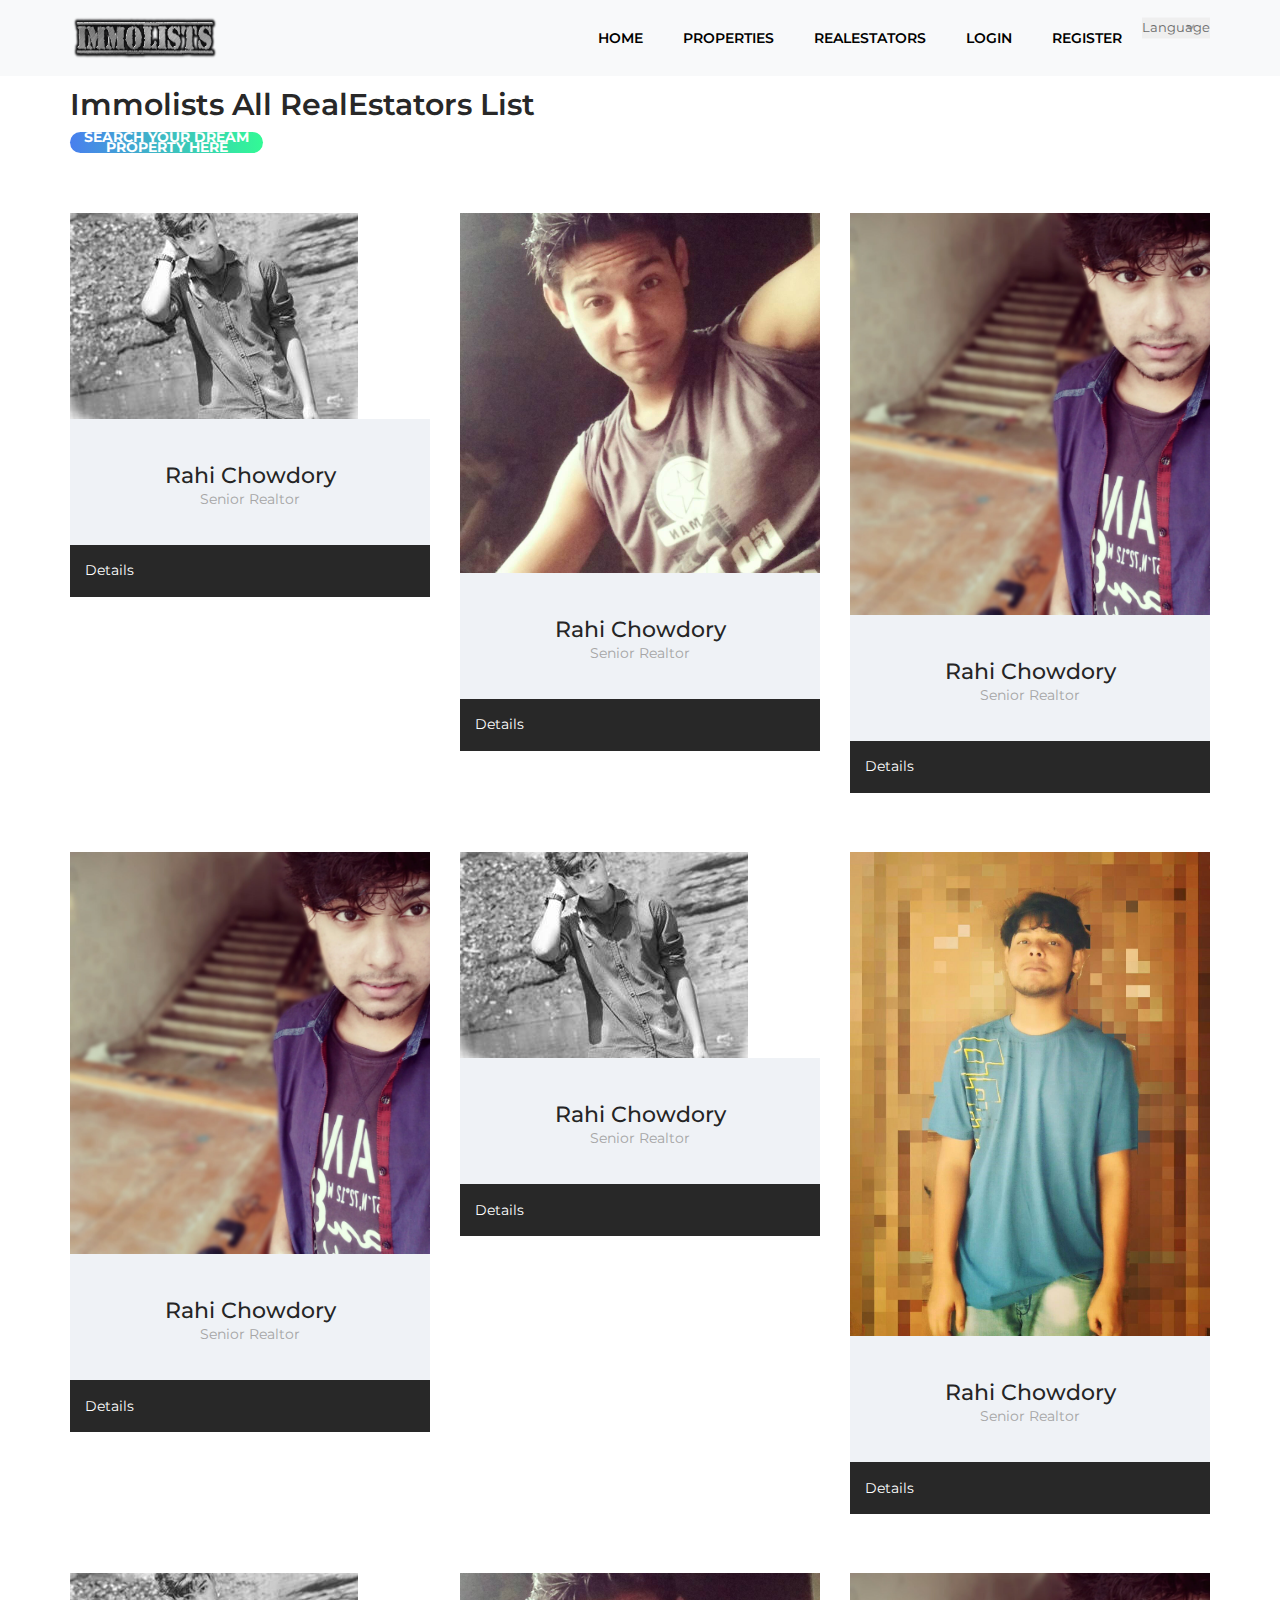
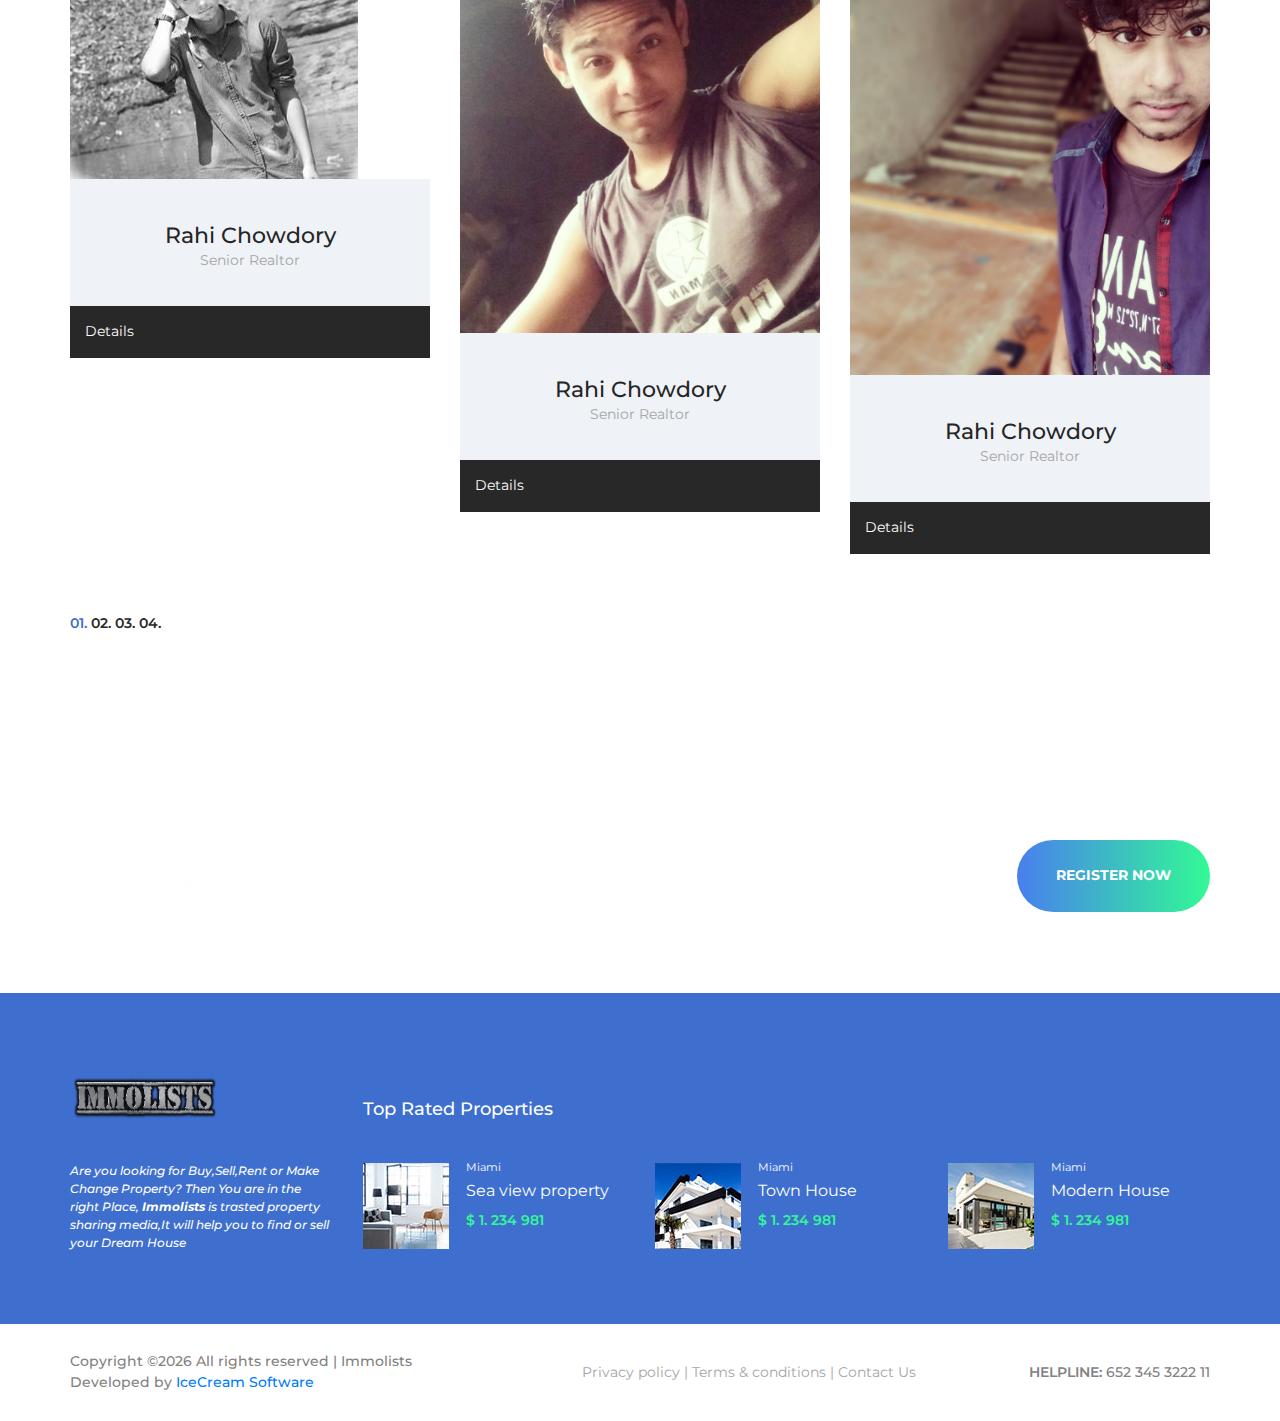
<file: Untitled Folder/realestators.html>
<!DOCTYPE html>
<html lang="en">
<head>
<title>Properties</title>
<meta charset="utf-8">
<meta http-equiv="X-UA-Compatible" content="IE=edge">
<meta name="description" content="Bluesky template project">
<meta name="viewport" content="width=device-width, initial-scale=1">
<link rel="stylesheet" type="text/css" href="styles/bootstrap4/bootstrap.min.css">
<link href="plugins/font-awesome-4.7.0/css/font-awesome.min.css" rel="stylesheet" type="text/css">
<link rel="stylesheet" type="text/css" href="plugins/OwlCarousel2-2.2.1/owl.carousel.css">
<link rel="stylesheet" type="text/css" href="plugins/OwlCarousel2-2.2.1/owl.theme.default.css">
<link rel="stylesheet" type="text/css" href="plugins/OwlCarousel2-2.2.1/animate.css">
<link rel="stylesheet" type="text/css" href="styles/properties.css">
<link rel="stylesheet" type="text/css" href="styles/properties_responsive.css">
<link rel="stylesheet" type="text/css" href="styles/main_styles.css">
</head>
<body>

<div class="super_container">

	<!-- Header -->

<header class="default-header">
				 

				<nav class="navbar fixed-top navbar-expand-lg  navbar-light bg-light">
					<div class="container">
						  <a class="navbar-brand" href="index.html">
						  	<img height="50" width="150" src="images/immo.png" alt="">
						  </a>
						  <button class="navbar-toggler" type="button" data-toggle="collapse" data-target="#navbarSupportedContent" aria-controls="navbarSupportedContent" aria-expanded="false" aria-label="Toggle navigation">
						    <span class="navbar-toggler-icon"></span>
						  </button>

						  <div class="collapse navbar-collapse justify-content-end align-items-center" id="navbarSupportedContent">
						    <ul class="navbar-nav">
						    	<li><a href="index.html">Home</a></li>
						    	<li><a href="properties.html">Properties</a></li>
						    	<li><a href="realestators.html">RealEstators</a></li>
						    <li><a  href='' data-toggle="modal" data-target="#login">Login</a></li>
							<li><a  href='' data-toggle="modal" data-target="#register">Register</a></li>
							<select class="search_form_select">
											<option disabled selected>Language</option>
											<option>English</option>
											<option>Arabic</option>
											<option>Frainces</option>
										 
										</select>

								
						    </ul>
						  </div>						
					</div>
				</nav>

				<!-- Login modal-->
				<div class="modal fade" id="login" tabindex="-1" role="dialog" aria-labelledby="exampleModalLabel" aria-hidden="true">
				  <div class="modal-dialog" role="document">
				    <div class="modal-content">
				      <div class="modal-header">
				        <h5 class="modal-title" id="login">Login </h5>
				        <button type="button" class="close" data-dismiss="modal" aria-label="Close">
				          <span aria-hidden="true">&times;</span>
				        </button>
				      </div>
				      <div class="modal-body">
				      	<form>
				      		<input type="email" name="email" class='form-control' placeholder="Email"> <br>
				      		<input type="password" name="email" class='form-control' placeholder="Password">
				      	</form>
				        
				      </div>
				      <div class="modal-footer">
				       
				        <button type="button" class="btn btn-primary">Login</button>
				      </div>
				    </div>
				  </div>
				</div>

				<!-- register modal-->
				<div class="modal fade" id="register" tabindex="-1" role="dialog" aria-labelledby="exampleModalLabel" aria-hidden="true">
				  <div class="modal-dialog" role="document">
				    <div class="modal-content">
				      <div class="modal-header">
				        <h5 class="modal-title" id="register">Create a New Account</h5>
				        <button type="button" class="close" data-dismiss="modal" aria-label="Close">
				          <span aria-hidden="true">&times;</span>
				        </button>
				      </div>
				      <div class="modal-body">
				        <form>
				        	<input type="text" name="fullname" placeholder="Fullname" class="form-control"> <br>
				        	<input type="text" name="username" placeholder="Username" class="form-control"> <br>
				        	<input type="text" name="profession" placeholder="Profession" class="form-control"> <br>
				        	<input type="email" name="email" placeholder="email" class="form-control"> <br>
				        	<input type="password" name="password" placeholder="Password" class="form-control"> <br>
				        	<input type="password" name="password" placeholder="Confirm Password" class="form-control"> <br>
				        </form>
				      </div>
				      <div class="modal-footer">
				       
				        <button type="button" class="btn btn-primary">Register</button>
				      </div>
				    </div>
				  </div>
				</div>


			</header>

	<!-- Menu -->
 
	<!-- Home -->
	 
	<!-- Home -->
 

	<!-- Home Search -->
 

	<!-- Properties -->

	<div class="properties">
		<div class="container">
			<div class="row">
				<div class="col">
					<div class="section_title">Immolists All RealEstators List</div>
					<div class="section_subtitle"><a href='index.html'><button class="search_form_button ml-auto">Search your dream property Here</button></a></div>

				</div>
			</div>
								



			<div class="row properties_row">
					 
				
				<!-- Property -->
				<div class="col-xl-4 col-lg-6 property_col">
					<div class="property">
						<div class="property_image">
							<img src="realestator_img/rahi1.jpg" alt="">
							 
						</div>
						<div class="property_body text-center">
						
							<div class="property_title"><a href="property.html">Rahi Chowdory</a></div>
								<div class="sidebar_realtor_subtitle">Senior Realtor</div>
						</div>
						<div class="property_footer d-flex flex-row align-items-center justify-content-start">
							<div> Details</div>
							 
						</div>
					</div>
				</div>

				<!-- Property -->
				<div class="col-xl-4 col-lg-6 property_col">
					<div class="property">
						<div class="property_image">
							<img src="realestator_img/rahi2.jpg" alt="">
							 
						</div>
						<div class="property_body text-center">
						
							<div class="property_title"><a href="property.html">Rahi Chowdory</a></div>
								<div class="sidebar_realtor_subtitle">Senior Realtor</div>
						</div>
						<div class="property_footer d-flex flex-row align-items-center justify-content-start">
							<div> Details</div>
							 
						</div>
					</div>
				</div>

				<!-- Property -->
				<div class="col-xl-4 col-lg-6 property_col">
					<div class="property">
						<div class="property_image">
							<img src="realestator_img/rahi3.jpg" alt="">
							 
						</div>
						<div class="property_body text-center">
						
							<div class="property_title"><a href="property.html">Rahi Chowdory</a></div>
								<div class="sidebar_realtor_subtitle">Senior Realtor</div>
						</div>
						<div class="property_footer d-flex flex-row align-items-center justify-content-start">
							<div> Details</div>
							 
						</div>
					</div>
				</div>

				<!-- Property -->
				<div class="col-xl-4 col-lg-6 property_col">
					<div class="property">
						<div class="property_image">
							<img src="realestator_img/rahi3.jpg" alt="">
							 
						</div>
						<div class="property_body text-center">
						
							<div class="property_title"><a href="property.html">Rahi Chowdory</a></div>
								<div class="sidebar_realtor_subtitle">Senior Realtor</div>
						</div>
						<div class="property_footer d-flex flex-row align-items-center justify-content-start">
							<div> Details</div>
							 
						</div>
					</div>
				</div>

				<!-- Property -->
				<div class="col-xl-4 col-lg-6 property_col">
					<div class="property">
						<div class="property_image">
							<img src="realestator_img/rahi1.jpg" alt="">
							 
						</div>
						<div class="property_body text-center">
						
							<div class="property_title"><a href="property.html">Rahi Chowdory</a></div>
								<div class="sidebar_realtor_subtitle">Senior Realtor</div>
						</div>
						<div class="property_footer d-flex flex-row align-items-center justify-content-start">
							<div> Details</div>
							 
						</div>
					</div>
				</div>

				<!-- Property -->
				<div class="col-xl-4 col-lg-6 property_col">
					<div class="property">
						<div class="property_image">
							<img src="realestator_img/rahi4.jpg" alt="">
							 
						</div>
						<div class="property_body text-center">
						
							<div class="property_title"><a href="property.html">Rahi Chowdory</a></div>
								<div class="sidebar_realtor_subtitle">Senior Realtor</div>
						</div>
						<div class="property_footer d-flex flex-row align-items-center justify-content-start">
							<div> Details</div>
							 
						</div>
					</div>
				</div>
				<!-- Property -->
				<div class="col-xl-4 col-lg-6 property_col">
					<div class="property">
						<div class="property_image">
							<img src="realestator_img/rahi1.jpg" alt="">
							 
						</div>
						<div class="property_body text-center">
						
							<div class="property_title"><a href="property.html">Rahi Chowdory</a></div>
								<div class="sidebar_realtor_subtitle">Senior Realtor</div>
						</div>
						<div class="property_footer d-flex flex-row align-items-center justify-content-start">
							<div> Details</div>
							 
						</div>
					</div>
				</div>

				<!-- Property -->
				<div class="col-xl-4 col-lg-6 property_col">
					<div class="property">
						<div class="property_image">
							<img src="realestator_img/rahi2.jpg" alt="">
							 
						</div>
						<div class="property_body text-center">
						
							<div class="property_title"><a href="property.html">Rahi Chowdory</a></div>
								<div class="sidebar_realtor_subtitle">Senior Realtor</div>
						</div>
						<div class="property_footer d-flex flex-row align-items-center justify-content-start">
							<div> Details</div>
							 
						</div>
					</div>
				</div>
				<!-- Property -->
				<div class="col-xl-4 col-lg-6 property_col">
					<div class="property">
						<div class="property_image">
							<img src="realestator_img/rahi3.jpg" alt="">
							 
						</div>
						<div class="property_body text-center">
						
							<div class="property_title"><a href="property.html">Rahi Chowdory</a></div>
								<div class="sidebar_realtor_subtitle">Senior Realtor</div>
						</div>
						<div class="property_footer d-flex flex-row align-items-center justify-content-start">
							<div> Details</div>
							 
						</div>
					</div>
				</div>

			</div>
			<div class="row">
				<div class="col">
					<div class="pagination">
						<ul>
							<li class="active"><a href="#">01.</a></li>
							<li><a href="#">02.</a></li>
							<li><a href="#">03.</a></li>
							<li><a href="#">04.</a></li>
						</ul>
					</div>
				</div>
			</div>
		</div>
	</div>

	<!-- Newsletter -->

	<div class="newsletter">
		<div class="parallax_background parallax-window" data-parallax="scroll" data-image-src="images/newsletter.jpg" data-speed="0.8"></div>
		<div class="container">
			<div class="row">
				<div class="col">
					<div class="newsletter_content d-flex flex-lg-row flex-column align-items-start justify-content-start">
						<div class="newsletter_title_container">
							<div class="newsletter_title">Are you buying or selling?</div>
							<div class="newsletter_subtitle">Search your dream home</div>
						</div>
						<div class="newsletter_form_container">
							 
								<button class="newsletter_button">Register Now</button>
							 
						</div>
					</div>
				</div>
			</div>
		</div>
	</div>

	<!-- Footer -->
<footer class="footer">
		<div class="footer_main">
			<div class="container">
				<div class="row">
					<div class="col-lg-3">
						<div class="footer_logo"><a href="#"><img height="50" width="150" src="images/immo.png" alt=""></a></div>
					</div>
					<div class="col-lg-9 d-flex flex-column align-items-start justify-content-end">
						<div class="footer_title">Top Rated Properties</div>
					</div>
				</div>
				<div class="row">
					<div class="col-lg-3 footer_col">
						<div class="footer_about">
							<div class="footer_about_text"><span>Are you looking for Buy,Sell,Rent or Make Change Property?
								Then You are in the right Place, <strong>Immolists</strong> is trasted property sharing media,It will help you to find or sell your Dream House</span></div>
						</div>
					</div>
					<div class="col-lg-3 footer_col">
						<div class="footer_latest d-flex flex-row align-items-start justify-content-start">
							<div><div class="footer_latest_image"><img src="images/footer_latest_1.jpg" alt=""></div></div>
							<div class="footer_latest_content">
								<div class="footer_latest_location">Miami</div>
								<div class="footer_latest_name"><a href="#">Sea view property</a></div>
								<div class="footer_latest_price">$ 1. 234 981</div>
							</div>
						</div>
					</div>
					<div class="col-lg-3 footer_col">
						<div class="footer_latest d-flex flex-row align-items-start justify-content-start">
							<div><div class="footer_latest_image"><img src="images/footer_latest_2.jpg" alt=""></div></div>
							<div class="footer_latest_content">
								<div class="footer_latest_location">Miami</div>
								<div class="footer_latest_name"><a href="#">Town House</a></div>
								<div class="footer_latest_price">$ 1. 234 981</div>
							</div>
						</div>
					</div>
					<div class="col-lg-3 footer_col">
						<div class="footer_latest d-flex flex-row align-items-start justify-content-start">
							<div><div class="footer_latest_image"><img src="images/footer_latest_3.jpg" alt=""></div></div>
							<div class="footer_latest_content">
								<div class="footer_latest_location">Miami</div>
								<div class="footer_latest_name"><a href="#">Modern House</a></div>
								<div class="footer_latest_price">$ 1. 234 981</div>
							</div>
						</div>
					</div>
				</div>
			</div>
		</div>
		<div class="footer_bar">
			<div class="container">
				<div class="row">
					<div class="col">
						<div class="footer_bar_content d-flex flex-row align-items-center justify-content-start" style="">
							<div class="cr"><!-- Link back to Colorlib can't be removed. Template is licensed under CC BY 3.0. -->
Copyright &copy;<script>document.write(new Date().getFullYear());</script> All rights reserved | Immolists</i> <br>Developed by <a href="https://colorlib.com" target="_blank">IceCream Software</a>
<!-- Link back to Colorlib can't be removed. Template is licensed under CC BY 3.0. -->
</div>
							<div class="footer_nav">
								 Privacy policy | Terms & conditions | Contact Us

							</div>
							<div class="footer_phone ml-auto"><span>Helpline: </span>652 345 3222 11</div>
						</div>
					</div>
				</div>
			</div>
		</div>
	</footer>
</div>

<script src="js/jquery-3.2.1.min.js"></script>
<script src="styles/bootstrap4/popper.js"></script>
<script src="styles/bootstrap4/bootstrap.min.js"></script>
<script src="plugins/greensock/TweenMax.min.js"></script>
<script src="plugins/greensock/TimelineMax.min.js"></script>
<script src="plugins/scrollmagic/ScrollMagic.min.js"></script>
<script src="plugins/greensock/animation.gsap.min.js"></script>
<script src="plugins/greensock/ScrollToPlugin.min.js"></script>
<script src="plugins/OwlCarousel2-2.2.1/owl.carousel.js"></script>
<script src="plugins/easing/easing.js"></script>
<script src="plugins/parallax-js-master/parallax.min.js"></script>
<script src="js/properties.js"></script>
</body>
</html>
</file>
<file: Untitled Folder/styles/main_styles.css>
@charset "utf-8";
/* CSS Document */

/******************************

[Table of Contents]

1. Fonts
2. Body and some general stuff
3. Header
4. Menu
5. Home
6. Home Search
7. Recent Properties
8. Cities
9. Testimonials
10. Newsletter
11. Footer



******************************/

/***********
1. Fonts
***********/

@import url('https://fonts.googleapis.com/css?family=Montserrat:300,400,400i,500,600,700,800,900');

/*********************************
2. Body and some general stuff
*********************************/

*
{
	margin: 0;
	padding: 0;
	-webkit-font-smoothing: antialiased;
	-webkit-text-shadow: rgba(0,0,0,.01) 0 0 1px;
	text-shadow: rgba(0,0,0,.01) 0 0 1px;
}


.default-header {
  background-color: #fff;
  width: 100% !important;
  box-shadow: -21.213px 21.213px 30px 0px rgba(158, 158, 158, 0.3);
}
.navbar-nav a {
  text-transform: uppercase;
  font-weight: 600;
  color: #000;
  padding: 20px;
}

.navbar-nav a:hover {
  color: #f41068;
}

@media (max-width: 992px) {
  .navbar-nav {
    margin-top: 10px;
  }
  .navbar-nav a {
    padding: 0;
  }
  .navbar-nav li {
    padding: 15px 0;
  }
}



body
{
	font-family: 'Montserrat', sans-serif;
	font-size: 14px;
	font-weight: 400;
	background: #FFFFFF;
	color: #a5a5a5;
}
div
{
	display: block;
	position: relative;
	-webkit-box-sizing: border-box;
    -moz-box-sizing: border-box;
    box-sizing: border-box;
}
ul
{
	list-style: none;
	margin-bottom: 0px;
}
p
{
	font-family: 'Montserrat', sans-serif;
	font-size: 14px;
	line-height: 2;
	font-weight: 400;
	color: #929191;
	-webkit-font-smoothing: antialiased;
	-webkit-text-shadow: rgba(0,0,0,.01) 0 0 1px;
	text-shadow: rgba(0,0,0,.01) 0 0 1px;
}
p a
{
	display: inline;
	position: relative;
	color: inherit;
	border-bottom: solid 1px #ffa07f;
	-webkit-transition: all 200ms ease;
	-moz-transition: all 200ms ease;
	-ms-transition: all 200ms ease;
	-o-transition: all 200ms ease;
	transition: all 200ms ease;
}
p:last-of-type
{
	margin-bottom: 0;
}
a, a:hover, a:visited, a:active, a:link
{
	text-decoration: none;
	-webkit-font-smoothing: antialiased;
	-webkit-text-shadow: rgba(0,0,0,.01) 0 0 1px;
	text-shadow: rgba(0,0,0,.01) 0 0 1px;
}
p a:active
{
	position: relative;
	color: #FF6347;
}
p a:hover
{
	color: #FFFFFF;
	background: #ffa07f;
}
p a:hover::after
{
	opacity: 0.2;
}
::selection
{
	background: #32f996;
	color: #FFFFFF;
}
p::selection
{
	
}
h1{font-size: 48px;}
h2{font-size: 36px;}
h3{font-size: 24px;}
h4{font-size: 18px;}
h5{font-size: 14px;}
h1, h2, h3, h4, h5, h6
{
	font-family: 'Montserrat', sans-serif;
	-webkit-font-smoothing: antialiased;
	-webkit-text-shadow: rgba(0,0,0,.01) 0 0 1px;
	text-shadow: rgba(0,0,0,.01) 0 0 1px;
}
h1::selection, 
h2::selection, 
h3::selection, 
h4::selection, 
h5::selection, 
h6::selection
{
	
}
.form-control
{
	color: #db5246;
}
section
{
	display: block;
	position: relative;
	box-sizing: border-box;
}
.clear
{
	clear: both;
}
.clearfix::before, .clearfix::after
{
	content: "";
	display: table;
}
.clearfix::after
{
	clear: both;
}
.clearfix
{
	zoom: 1;
}
.float_left
{
	float: left;
}
.float_right
{
	float: right;
}
.trans_200
{
	-webkit-transition: all 200ms ease;
	-moz-transition: all 200ms ease;
	-ms-transition: all 200ms ease;
	-o-transition: all 200ms ease;
	transition: all 200ms ease;
}
.trans_300
{
	-webkit-transition: all 300ms ease;
	-moz-transition: all 300ms ease;
	-ms-transition: all 300ms ease;
	-o-transition: all 300ms ease;
	transition: all 300ms ease;
}
.trans_400
{
	-webkit-transition: all 400ms ease;
	-moz-transition: all 400ms ease;
	-ms-transition: all 400ms ease;
	-o-transition: all 400ms ease;
	transition: all 400ms ease;
}
.trans_500
{
	-webkit-transition: all 500ms ease;
	-moz-transition: all 500ms ease;
	-ms-transition: all 500ms ease;
	-o-transition: all 500ms ease;
	transition: all 500ms ease;
}
.fill_height
{
	height: 100%;
}
.super_container
{
	width: 100%;
	overflow: hidden;
}
.prlx_parent
{
	overflow: hidden;
}
.prlx
{
	height: 130% !important;
}
.parallax-window
{
    min-height: 400px;
    background: transparent;
}
.parallax_background
{
	position: absolute;
	top: 0;
	left: 0;
	width: 100%;
	height: 100%;
}
.nopadding
{
	padding: 0px !important;
}
.button
{
	width: 193px;
	height: 72px;
	background: linear-gradient(to right, #487fee, #32fa95);
	text-align: center;
	border-radius: 36px;
	-webkit-transition: all 200ms ease;
	-moz-transition: all 200ms ease;
	-ms-transition: all 200ms ease;
	-o-transition: all 200ms ease;
	transition: all 200ms ease;
}
.button:hover
{
	box-shadow: 0px 10px 10px rgba(0,0,0,0.25);
}
.button a
{
	display: block;
	font-size: 14px;
	text-transform: uppercase;
	font-weight: 700;
	color: #fff;
	line-height: 72px;
}
.section_title
{
	font-size: 30px;
	font-weight: 600;
	color: #282828;
	line-height: 0.75;
}
.section_subtitle
{
	font-size: 14px;
	font-weight: 500;
	color: #828282;
	line-height: 0.75;
	margin-top: 15px;
}

/*********************************
3. Header
*********************************/

.header
{
	position: fixed;
	top: 0;
	left: 0;
	width: 100%;
	background: #3f6fce;
	z-index: 200;
	border-bottom: solid 1px transparent;
    border-image: linear-gradient(to right, #487fee, #32fa95);
    border-image-slice: 1;
    -webkit-transition: all 200ms ease;
	-moz-transition: all 200ms ease;
	-ms-transition: all 200ms ease;
	-o-transition: all 200ms ease;
	transition: all 200ms ease;
}
.header_content
{
	height: 101px;
	-webkit-transition: all 200ms ease;
	-moz-transition: all 200ms ease;
	-ms-transition: all 200ms ease;
	-o-transition: all 200ms ease;
	transition: all 200ms ease;
}
.header.scrolled
{
	background: rgba(63,111,206,0.85);
}
.header.scrolled .header_content
{
	height: 80px;
}
.logo
{
	width: 110px;
}
.logo img
{
	max-width: 100%;
}
.main_nav
{
	margin-left: 157px;
}
.main_nav ul li
{
	display: inline-block;
}
.main_nav ul li:not(:last-child)
{
	margin-right: 60px;
}
.main_nav ul li a
{
	font-size: 16px;
	font-weight: 500;
	color: white;;
	-webkit-transition: all 200ms ease;
	-moz-transition: all 200ms ease;
	-ms-transition: all 200ms ease;
	-o-transition: all 200ms ease;
	transition: all 200ms ease;
}
.main_nav ul li.active a,
.main_nav ul li a:hover
{
	color: #2cd983;
}
.phone_num
{
	height: 43px;
    border-radius: 22px;
    background: linear-gradient(to right, #487fee, #32fa95);
    padding: 2px;
    overflow: hidden;
}
.phone_num_inner
{
	width: 100%;
	height: 100%;
	padding-left: 16px;
	padding-right: 18px;
	background: #3f6fce;
	border-radius: 20px;
}
.phone_num span
{
	font-size: 16px;
	font-weight: 500;
	color: #FFFFFF;
	margin-left: 11px;
	line-height: 39px;
}
.hamburger
{
	display: none;
	cursor: pointer;
}
.hamburger i
{
	font-size: 18px;
	color: #FFFFFF;
	-webkit-transition: all 200ms ease;
	-moz-transition: all 200ms ease;
	-ms-transition: all 200ms ease;
	-o-transition: all 200ms ease;
	transition: all 200ms ease;
}
.hamburger i:hover
{
	color: #2cd983;
}

/*********************************
4. Menu
*********************************/

.menu
{
	position: fixed;
	width: 100vw;
	height: 100vh;
	background: linear-gradient(to right, #487fee, #32fa95);
	z-index: 201;
	opacity: 0;
	visibility: hidden;
}
.menu.active
{
	opacity: 0.98;
	visibility: visible;
}
.menu_content
{
	width: 100%;
	height: 100%;
}
.menu_item
{
	position: relative;
	margin-bottom: 3px;
}
.menu_item:last-child
{
	margin-bottom: 0px;
}
.menu_logo
{
	margin-bottom: 38px;
}
.menu_logo a img
{
	
}
.menu_logo .logo_text,
.menu_logo .logo_sub
{
	color: #FFFFFF;
}
.menu_item a
{
	display: inline-block;
	position: relative;
	font-size: 30px;
	color: #FFFFFF;
	font-weight: 500;
	-webkit-transition: all 200ms ease;
	-moz-transition: all 200ms ease;
	-ms-transition: all 200ms ease;
	-o-transition: all 200ms ease;
	transition: all 200ms ease;
}
.menu_item a:hover
{
	color: #2cd983;
}
.menu_close_container
{
	position: absolute;
	top: 94px;
	right: 122px;
	width: 21px;
	height: 21px;
	cursor: pointer;
	-webkit-transform: rotate(45deg);
	-moz-transform: rotate(45deg);
	-ms-transform: rotate(45deg);
	-o-transform: rotate(45deg);
	transform: rotate(45deg);
}
.menu_close
{
	top: 9px;
	width: 21px;
	height: 3px;
	background: #FFFFFF;
	-webkit-transition: all 200ms ease;
	-moz-transition: all 200ms ease;
	-ms-transition: all 200ms ease;
	-o-transition: all 200ms ease;
	transition: all 200ms ease;
}
.menu_close::after
{
	display: block;
	position: absolute;
	top: -9px;
	left: 9px;
	content: '';
	width: 3px;
	height: 21px;
	background: #FFFFFF;
	-webkit-transition: all 200ms ease;
	-moz-transition: all 200ms ease;
	-ms-transition: all 200ms ease;
	-o-transition: all 200ms ease;
	transition: all 200ms ease;
}
.menu_close_container:hover .menu_close,
.menu_close_container:hover .menu_close::after
{
	background: #3f6fce;
}
.menu_phone
{
	position: absolute;
	left: 50%;
	-webkit-transform: translateX(-50%);
	-moz-transform: translateX(-50%);
	-ms-transform: translateX(-50%);
	-o-transform: translateX(-50%);
	transform: translateX(-50%);
	bottom: 15px;
	font-size: 14px;
	color: #828282;
	font-weight: 500;
	color: #FFFFFF;
}
.menu_phone span
{
	text-transform: uppercase;
	font-weight: 600;
}

/*********************************
5. Home
*********************************/

.home
{
	width: 100%;
	height:100vh;
	max-height: 892px;
}
.home_slider_container
{
	width: 100%;
	height: 100%;
}
.home_slider_background
{
	position: absolute;
	top: 0;
	left: 0;
	width: 100%;
	height: 100%;
	background-repeat: no-repeat;
	background-size: cover;
	background-position: center center;
}
.slide_container
{
	width: 100%;
	top: 32%;
}
.slide_content
{
	max-width: 600px;
}
.home_subtitle
{
	font-size: 14px;
	font-weight: 700;
	color: #FFFFFF;
	text-transform: uppercase;
	line-height: 0.75;
}
.home_title
{
	font-size: 60px;
	font-weight: 600;
	color: #FFFFFF;
	line-height: 1.2;
	margin-top: 11px;
}
.home_price
{
	font-size: 30px;
	font-weight: 700;
	color: #FFFFFF;
	margin-top: 19px;
}
.home_details
{
	display: inline-block;
	background: linear-gradient(to right, #487fee, #32fa95);
	border-radius: 16px;
	padding-top: 3px;
	margin-top: 8px;
}
.home_details_list
{
	height: 32px;
	padding-left: 26px;
	padding-right: 44px;
}
.home_details_list li
{
	display: inline-block;
}
.home_details_list li:not(:last-child)
{
	margin-right: 30px;
}
.home_details_image
{
	display: inline-block;
	width: 23px;
	height: 14px;
	margin-right: 4px;
}
.home_details_image img
{
	max-width: 100%;
}
.home_details_list li span
{
	display: inline-block;
	color: #FFFFFF;
	font-size: 12px;
	font-weight: 400;
}

/*********************************
6. Home Search
*********************************/

.home_search
{
	width: 100%;
	z-index: 100;
}
.home_search_container
{
	position: absolute;
	top: -171px;
	left: 15px;
	width: calc(100% - 30px);
	height: 90px;
	border-radius: 45px;
	padding: 10px;
	background: rgba(255,255,255,0.33);
}
.home_search_content
{
	width: 100%;
	height: 100%;
	background: #FFFFFF;
	border-radius: 35px;
}
.search_form
{
	position: relative;
	height: 100%;
}
.search_form_content
{
	width: 100%;
	height: 100%;
	padding-left: 14px;
	padding-right: 11px;
}
.search_form_content > div
{
	width: 20%;
	height: 100%;
	padding-left: 18px;
	padding-right: 2px;
}
.search_form_content > div:not(:last-child)
{
	border-right: solid 2px #d1d1d1;
}
.search_form_select
{
	display: block;
	position: relative;
	top: 50%;
	-webkit-transform: translateY(-50%);
	-moz-transform: translateY(-50%);
	-ms-transform: translateY(-50%);
	-o-transform: translateY(-50%);
	transform: translateY(-50%);
	width: 100%;
	-webkit-appearance: none;
    -moz-appearance: none;
    -ms-appearance: none;
    -o-appearance: none;
    appearance: none;
    -webkit-box-shadow: 0px 0px 0px rgba(0, 0, 0, 0);
    -webkit-user-select: none;
    background-image: url(../images/down.png);
    background-position: center right;
    background-repeat: no-repeat;
    border: none;
    outline: none;
    font-size: 13px;
    font-weight: 400;
    color: #6b6b6b;
    cursor: pointer;
}
.search_form_button
{
	width: 193px;
	height: 100%;
	border-radius: 35px;
	border: none;
	outline: none;
	cursor: pointer;
	font-size: 14px;
	font-weight: 700;
	color: #FFFFFF;
	text-transform: uppercase;
	background: linear-gradient(to right, #487fee, #32fa95);
}

/*********************************
7. Recent Properties
*********************************/

.recent
{
	width: 100%;
	background: #FFFFFF;
	padding-top: 105px;
	padding-bottom: 101px;
}
.recent_row
{
	margin-top: 60px;
}
.recent_slider_container
{
	width: calc(100% + 30px);
	left: -15px;
}
.recent_item
{
	width: 100%;
	padding-bottom: 50px;
	padding-left: 15px;
	padding-right: 15px;
}
.recent_item_inner
{
	-webkit-transition: all 200ms ease;
	-moz-transition: all 200ms ease;
	-ms-transition: all 200ms ease;
	-o-transition: all 200ms ease;
	transition: all 200ms ease;
}
.recent_item:hover .recent_item_inner
{
	box-shadow: 0px 20px 20px rgba(0,0,0,0.35);
}
.recent_item_image
{
	width: 100%;
}
.recent_item_image img
{
	max-width: 100%;
}
.property_tag
{
	position: absolute;
	top: 20px;
	left: 22px;
	height: 33px;
	text-align: center;
}
.property_tag a
{
	display: block;
	padding-left: 15px;
	padding-right: 13px;
	font-size: 14px;
	font-weight: 400;
	color: #FFFFFF;
	line-height: 33px;
}
.tag_featured
{
	background: #ff2d6d;
}
.tag_offer
{
	background: #f3b715;
}
.tag_new
{
	width: 87px;
	background: #34e69d;
}
.recent_item_body
{
	padding-top: 33px;
	padding-bottom: 35px;
	background: #eff2f6;
	-webkit-transition: all 200ms ease;
	-moz-transition: all 200ms ease;
	-ms-transition: all 200ms ease;
	-o-transition: all 200ms ease;
	transition: all 200ms ease;
}
.recent_item:hover .recent_item_body
{
	background: #FFFFFF;
}
.recent_item_location
{
	font-size: 12px;
	font-weight: 400;
	color: #8c8c8c;
	line-height: 0.75;
}
.recent_item_title
{
	margin-top: 11px;
}
.recent_item_title a
{
	font-size: 22px;
	font-weight: 500;
	color: #252525;
	line-height: 1.2;
	-webkit-transition: all 200ms ease;
	-moz-transition: all 200ms ease;
	-ms-transition: all 200ms ease;
	-o-transition: all 200ms ease;
	transition: all 200ms ease;
}
.recent_item_title a:hover
{
	color: #3f6fce;
}
.recent_item_price
{
	font-size: 16px;
	font-weight: 600;
	color: #3f6fce;
	line-height: 0.75;
	margin-top: 21px;
}
.recent_item_footer
{
	width: 100%;
	height: 52px;
	background: #282828;
	color: #FFFFFF;
	padding-left: 15px;
	padding-right: 5px;
	-webkit-transition: all 200ms ease;
	-moz-transition: all 200ms ease;
	-ms-transition: all 200ms ease;
	-o-transition: all 200ms ease;
	transition: all 200ms ease;
}
.recent_item_footer > div:not(:last-child)
{
	margin-right: 20px;
}
.recent_icon
{
	display: inline-block;
	width: 23px;
	height: 14px;
	margin-right: 8px;
}
.recent_icon img
{
	max-width: 100%;
}
.recent_item_footer span
{
	font-size: 12px;
	font-weight: 400;
	color: #FFFFFF;
}
.recent_item:hover .recent_item_footer
{
	background: #3f6fce;
}
.recent_button
{
	margin-left: auto;
	margin-right: auto;
	margin-top: 10px;
}
.recent_slider_nav_container
{
	position: absolute;
	top: -97px;
	right: 15px;
}
.recent_slider_nav
{
	width: 32px;
	height: 32px;
	background: #eff2f6;
	text-align: center;
	cursor: pointer;
	-webkit-transition: all 200ms ease;
	-moz-transition: all 200ms ease;
	-ms-transition: all 200ms ease;
	-o-transition: all 200ms ease;
	transition: all 200ms ease;
}
.recent_slider_nav:first-child
{
	margin-right: 5px;
}
.recent_slider_nav i
{
	color: #a4a4a4;
	line-height: 32px;
	font-size: 9px;
	-webkit-transition: all 200ms ease;
	-moz-transition: all 200ms ease;
	-ms-transition: all 200ms ease;
	-o-transition: all 200ms ease;
	transition: all 200ms ease;
}
.recent_slider_nav:hover
{
	background: #3f6fce;
}
.recent_slider_nav:hover i
{
	color: #FFFFFF;
}

/*********************************
8. Cities
*********************************/

.cities
{
	width: 100%;
	background: #eff2f6;
	padding-top: 105px;
	padding-bottom: 78px;
}
.cities_container
{
	padding-left: 30px;
	padding-right: 30px;
	margin-top: 60px;
}
.city
{
	width: calc((100% - 81px) / 4);
	margin-bottom: 26px;
}
.city img
{
	max-width: 100%;
}
.city_overlay
{
	position: absolute;
	top: 0;
	left: 0;
	width: 100%;
	height: 100%;
	background: linear-gradient(to right, rgba(72, 127, 238, 0.65), rgba(50, 250, 149, 0.65));
	visibility: hidden;
	opacity: 0;
	-webkit-transition: all 800ms ease;
	-moz-transition: all 800ms ease;
	-ms-transition: all 800ms ease;
	-o-transition: all 800ms ease;
	transition: all 800ms ease;
}
.city:hover .city_overlay
{
	visibility: visible;
	opacity: 1;
}
.city_overlay a
{
	display: block;
	width: 100%;
	height: 100%;
}
.city_title
{
	font-size: 30px;
	font-weight: 600;
	color: #FFFFFF;
	-webkit-transform: translateX(-30px);
	-moz-transform: translateX(-30px);
	-ms-transform: translateX(-30px);
	-o-transform: translateX(-30px);
	transform: translateX(-30px);
	-webkit-transition: all 800ms ease;
	-moz-transition: all 800ms ease;
	-ms-transition: all 800ms ease;
	-o-transition: all 800ms ease;
	transition: all 800ms ease;
}
.city:hover .city_title
{
	transform: translateX(0px);
}
.city_subtitle
{
	font-size: 16px;
	font-weight: 600;
	color: #FFFFFF;
	-webkit-transform: translateX(30px);
	-moz-transform: translateX(30px);
	-ms-transform: translateX(30px);
	-o-transform: translateX(30px);
	transform: translateX(30px);
	-webkit-transition: all 800ms ease;
	-moz-transition: all 800ms ease;
	-ms-transition: all 800ms ease;
	-o-transition: all 800ms ease;
	transition: all 800ms ease;
}
.city:hover .city_subtitle
{
	transform: translateX(0px);
}

/*********************************
9. Testimonials
*********************************/

.testimonials
{
	width: 100%;
	background: #FFFFFF;
	padding-top: 105px;
	padding-bottom: 104px;
}
.testimonials_row
{
	margin-top: 97px;
}
.testimonial_title
{
	font-size: 20px;
	font-weight: 600;
	color: #282828;
}
.testimonial_text
{
	font-size: 15px;
	font-weight: 500;
	color: #838383;
	margin-top: 26px;
}
.testimonial_author_image
{
	width: 53px;
	height: 53px;
	border-radius: 50%;
	overflow: hidden;
	margin-top: 42px;
}
.testimonial_author_image img
{
	max-width: 100%;
}
.testimonial_author
{
	margin-top: 25px;
}
.testimonial_author a
{
	font-size: 15px;
	font-weight: 600;
	color: #3f6fce;
	-webkit-transition: all 200ms ease;
	-moz-transition: all 200ms ease;
	-ms-transition: all 200ms ease;
	-o-transition: all 200ms ease;
	transition: all 200ms ease;
}
.testimonial_author a:hover
{
	color: #32f996;
}
.testimonial_author span
{
	font-size: 15px;
	font-weight: 600;
	color: #828282;
}
.rating_r i::before
{
	font-family: 'FontAwesome';
	content: "\f006";
	font-style: normal;
	font-size: 11px;
	margin-right: 4px;
	color: #fbb710;
}
.rating_r_1 i:first-child::before{content: "\f005";}
.rating_r_2 i:first-child::before{content: "\f005";}
.rating_r_2 i:nth-child(2)::before{content: "\f005";}
.rating_r_3 i:first-child::before{content: "\f005";}
.rating_r_3 i:nth-child(2)::before{content: "\f005";}
.rating_r_3 i:nth-child(3)::before{content: "\f005";}
.rating_r_4 i:first-child::before{content: "\f005";}
.rating_r_4 i:nth-child(2)::before{content: "\f005";}
.rating_r_4 i:nth-child(3)::before{content: "\f005";}
.rating_r_4 i:nth-child(4)::before{content: "\f005";}
.rating_r_5 i:first-child::before{content: "\f005";}
.rating_r_5 i:nth-child(2)::before{content: "\f005";}
.rating_r_5 i:nth-child(3)::before{content: "\f005";}
.rating_r_5 i:nth-child(4)::before{content: "\f005";}
.rating_r_5 i:nth-child(5)::before{content: "\f005";}

/*********************************
10. Newsletter
*********************************/

.newsletter
{
	width: 100%;
	padding-top: 107px;
	padding-bottom: 105px;
}
.newsletter_title
{
	font-size: 30px;
	font-weight: 600;
	color: #FFFFFF;
	line-height: 0.75;
	white-space: nowrap;
}
.newsletter_subtitle
{
	font-size: 14px;
	font-weight: 400;
	color: #FFFFFF;
	line-height: 0.75;
	margin-top: 15px;
}
.newsletter_content
{
	
}
.newsletter_form_container
{
	margin-left: 30px;
	width: 100%;
}
.newsletter_form
{
	display: block;
	position: relative;
	width: 100%;
}
.newsletter_input
{
	width: 100%;
	height: 72px;
	border-radius: 36px;
	background: #FFFFFF;
	border: none;
	outline: none;
	padding-left: 45px;
}
.newsletter_input::-webkit-input-placeholder
{
	font-size: 11px !important;
	font-weight: 400 !important;
	font-style: italic;
	color: #828282 !important;
}
.newsletter_input:-moz-placeholder
{
	font-size: 11px !important;
	font-weight: 400 !important;
	font-style: italic;
	color: #828282 !important;
}
.newsletter_input::-moz-placeholder
{
	font-size: 11px !important;
	font-weight: 400 !important;
	font-style: italic;
	color: #828282 !important;
} 
.newsletter_input:-ms-input-placeholder
{ 
	font-size: 11px !important;
	font-weight: 400 !important;
	font-style: italic;
	color: #828282 !important;
}
.newsletter_input::input-placeholder
{
	font-size: 11px !important;
	font-weight: 400 !important;
	font-style: italic;
	color: #828282 !important;
}
.newsletter_button
{
	position: absolute;
	top: 0;
	right: 0;
	width: 193px;
	height: 72px;
	color: #FFFFFF;
	border-radius: 36px;
	border: none;
	outline: none;
	font-size: 14px;
	font-weight: 700;
	cursor: pointer;
	text-transform: uppercase;
	background: linear-gradient(to right, #487fee, #32fa95);
}
.newsletter_button:active
{
	outline: none;
	border: none;
}

/*********************************
11. Footer
*********************************/

.footer
{
	width: 100%;
}
.footer_main
{
	width: 100%;
	background: #3f6fce;
	padding-top: 80px;
	padding-bottom: 72px;
}
.footer_about_text
{
	font-size: 12px;
	font-weight: 500;
	font-style: italic;
	color: #FFFFFF;
	margin-top: 39px;
}
.footer_title
{
	font-size: 18px;
	font-weight: 500;
	color: #FFFFFF;
}
.footer_latest
{
	padding-top: 40px;
}
.footer_latest_image
{
	width: 86px;
	height: 86px;
}
.footer_latest_image img
{
	max-width: 100%;
}
.footer_latest_content
{
	padding-left: 17px;
}
.footer_latest_location
{
	font-size: 11px;
	font-weight: 400;
	color: #FFFFFF;
	line-height: 0.75;
}
.footer_latest_name
{
	margin-top: 8px;
}
.footer_latest_name a
{
	font-size: 16px;
	font-weight: 400;
	color: #FFFFFF;
	-webkit-transition: all 200ms ease;
	-moz-transition: all 200ms ease;
	-ms-transition: all 200ms ease;
	-o-transition: all 200ms ease;
	transition: all 200ms ease;
}
.footer_latest_name a:hover
{
	color: #32f996;
}
.footer_latest_price
{
	font-size: 14px;
	font-weight: 600;
	color: #32f996;
	margin-top: 7px;
}
.footer_bar
{
	width: 100%;
	background: #FFFFFF;
}
.footer_bar_content
{
	height: 97px;
}
.cr
{
	font-size: 14px;
	font-weight: 500;
	color: #828282;
}
.footer_nav
{
	margin-left: 170px;
}
.footer_nav ul li
{
	display: inline-block;
}
.footer_nav ul li:not(:last-child)
{
	margin-right: 47px;
}
.footer_nav ul li a
{
	font-size: 14px;
	font-weight: 500;
	color: #828282;
	-webkit-transition: all 200ms ease;
	-moz-transition: all 200ms ease;
	-ms-transition: all 200ms ease;
	-o-transition: all 200ms ease;
	transition: all 200ms ease;
}
.footer_nav ul li a:hover
{
	color: #32f996;
}
.footer_phone
{
	font-size: 14px;
	color: #828282;
	font-weight: 500;
}
.footer_phone span
{
	text-transform: uppercase;
	font-weight: 600;
}
</file>
<file: Untitled Folder/styles/responsive.css>
@charset "utf-8";
/* CSS Document */

/******************************

[Table of Contents]

1. 1600px
2. 1440px
3. 1280px
4. 1199px
5. 1024px
6. 991px
7. 959px
8. 880px
9. 768px
10. 767px
11. 539px
12. 479px
13. 400px

******************************/

/************
1. 1600px
************/

@media only screen and (max-width: 1600px)
{
	
}

/************
2. 1440px
************/

@media only screen and (max-width: 1440px)
{
	
}

/************
3. 1380px
************/

@media only screen and (max-width: 1380px)
{
	
}

/************
3. 1280px
************/

@media only screen and (max-width: 1280px)
{
	
}

/************
4. 1199px
************/

@media only screen and (max-width: 1199px)
{
	.main_nav
	{
		margin-left: 60px;
	}
	.main_nav ul li:not(:last-child)
	{
		margin-right: 40px;
	}
	.city
	{
		width: calc((100% - 27px) / 2);
		margin-bottom: 26px;
	}
	.footer_nav
	{
		margin-left: 60px;
	}
	.footer_nav ul li:not(:last-child)
	{
		margin-right: 25px;
	}
}

/************
4. 1100px
************/

@media only screen and (max-width: 1100px)
{
	
}

/************
5. 1024px
************/

@media only screen and (max-width: 1024px)
{
	
}

/************
6. 991px
************/

@media only screen and (max-width: 991px)
{
	.header_content
	{
		height: 80px;
	}
	.main_nav
	{
		display: none;
	}
	.phone_num
	{
		display: none;
	}
	.hamburger
	{
		display: block;
	}
	.home_title
	{
		font-size: 48px;
	}
	.home_price
	{
		font-size: 24px;
	}
	.home_search_container
	{
		position: relative;
		top: auto;
		left: auto;
		width: 100%;
		height: auto;
		margin-top: 80px;
		margin-bottom: 130px;
		background: linear-gradient(to right, #487fee, #32fa95);
	}
	.home_search_content
	{
		padding-top: 20px;
		padding-bottom: 20px;
	}
	.search_form_content > div
	{
		width: 100%;
		height: 50px;
	}
	.search_form_content > div:not(:last-child)
	{
		border-right: none;
		border-bottom: solid 1px #d1d1d1;
	}
	.search_form_button
	{
		position: absolute;
		bottom: -80px;
		left: -10px;
		height: 40px;
		width: calc(100% + 20px);
	}
	.testimonial_col:not(:last-child)
	{
		margin-bottom: 60px;
	}
	.newsletter_form_container
	{
		margin-left: 0;
		margin-top: 50px;
	}
	.newsletter_button
	{
		width: 173px;
		height: 52px;
		font-size: 12px;
	}
	.newsletter_input
	{
		height: 52px;
	}
	.footer_col:not(:last-child)
	{
		margin-bottom: 0px;
	}
	.footer_nav
	{
		display: none;
	}
}

/************
7. 959px
************/

@media only screen and (max-width: 959px)
{
	
}

/************
8. 880px
************/

@media only screen and (max-width: 880px)
{
	
}

/************
9. 768px
************/

@media only screen and (max-width: 768px)
{
	
}

/************
10. 767px
************/

@media only screen and (max-width: 767px)
{
	.city
	{
		width: 100%;
	}
	.recent_slider_nav_container
	{
		display: none;
	}
}

/************
11. 575px
************/

@media only screen and (max-width: 575px)
{
	.logo
	{
		width: 70px;
	}
	.header_content
	{
		height: 60px;
	}
	.menu_close_container
	{
		top: 28px;
		right: 28px;
	}
	.menu_item a
	{
		font-size: 18px;
	}
	.menu_phone
	{
		font-size: 11px;
	}
	.button
	{
		width: 153px;
		height: 52px;
	}
	.button a
	{
		font-size: 12px;
		line-height: 52px;
	}
	.home_subtitle
	{
		font-size: 12px;
	}
	.home_title
	{
		font-size: 24px;
	}
	.home_price
	{
		font-size: 18px;
	}
	.search_form_button
	{
		font-size: 12px;
	}
	.city_title
	{
		font-size: 24px;
	}
	.city_subtitle
	{
		font-size: 14px;
	}
	.newsletter_title
	{
		font-size: 24px;
	}
	.footer_phone,
	.cr
	{
		font-size: 12px;
	}
}

/************
11. 539px
************/

@media only screen and (max-width: 539px)
{
	
}

/************
12. 480px
************/

@media only screen and (max-width: 480px)
{
	.footer_phone
	{
		display: none;
	}
}

/************
13. 479px
************/

@media only screen and (max-width: 479px)
{
	
}

/************
14. 400px
************/

@media only screen and (max-width: 400px)
{
	
}
</file>
<file: Untitled Folder/styles/properties.css>
@charset "utf-8";
/* CSS Document */

/******************************

[Table of Contents]

1. Fonts
2. Body and some general stuff
3. Header
4. Menu
5. Home
6. Home Search
7. Properties
9. Newsletter
10. Footer



******************************/

/***********
1. Fonts
***********/

@import url('https://fonts.googleapis.com/css?family=Montserrat:300,400,400i,500,600,700,800,900');

/*********************************
2. Body and some general stuff
*********************************/

*
{
	margin: 0;
	padding: 0;
	-webkit-font-smoothing: antialiased;
	-webkit-text-shadow: rgba(0,0,0,.01) 0 0 1px;
	text-shadow: rgba(0,0,0,.01) 0 0 1px;
}
body
{
	font-family: 'Montserrat', sans-serif;
	font-size: 14px;
	font-weight: 400;
	background: #FFFFFF;
	color: #a5a5a5;
}
div
{
	display: block;
	position: relative;
	-webkit-box-sizing: border-box;
    -moz-box-sizing: border-box;
    box-sizing: border-box;
}
ul
{
	list-style: none;
	margin-bottom: 0px;
}
p
{
	font-family: 'Montserrat', sans-serif;
	font-size: 15px;
	line-height: 1.8666;
	font-weight: 500;
	color: #838383;
	-webkit-font-smoothing: antialiased;
	-webkit-text-shadow: rgba(0,0,0,.01) 0 0 1px;
	text-shadow: rgba(0,0,0,.01) 0 0 1px;
}
p a
{
	display: inline;
	position: relative;
	color: inherit;
	border-bottom: solid 1px #ffa07f;
	-webkit-transition: all 200ms ease;
	-moz-transition: all 200ms ease;
	-ms-transition: all 200ms ease;
	-o-transition: all 200ms ease;
	transition: all 200ms ease;
}
p:last-of-type
{
	margin-bottom: 0;
}
a, a:hover, a:visited, a:active, a:link
{
	text-decoration: none;
	-webkit-font-smoothing: antialiased;
	-webkit-text-shadow: rgba(0,0,0,.01) 0 0 1px;
	text-shadow: rgba(0,0,0,.01) 0 0 1px;
}
p a:active
{
	position: relative;
	color: #FF6347;
}
p a:hover
{
	color: #FFFFFF;
	background: #ffa07f;
}
p a:hover::after
{
	opacity: 0.2;
}
::selection
{
	background: #32f996;
	color: #FFFFFF;
}
p::selection
{
	
}
h1{font-size: 48px;}
h2{font-size: 36px;}
h3{font-size: 24px;}
h4{font-size: 18px;}
h5{font-size: 14px;}
h1, h2, h3, h4, h5, h6
{
	font-family: 'Montserrat', sans-serif;
	-webkit-font-smoothing: antialiased;
	-webkit-text-shadow: rgba(0,0,0,.01) 0 0 1px;
	text-shadow: rgba(0,0,0,.01) 0 0 1px;
}
h1::selection, 
h2::selection, 
h3::selection, 
h4::selection, 
h5::selection, 
h6::selection
{
	
}
.form-control
{
	color: #db5246;
}
section
{
	display: block;
	position: relative;
	box-sizing: border-box;
}
.clear
{
	clear: both;
}
.clearfix::before, .clearfix::after
{
	content: "";
	display: table;
}
.clearfix::after
{
	clear: both;
}
.clearfix
{
	zoom: 1;
}
.float_left
{
	float: left;
}
.float_right
{
	float: right;
}
.trans_200
{
	-webkit-transition: all 200ms ease;
	-moz-transition: all 200ms ease;
	-ms-transition: all 200ms ease;
	-o-transition: all 200ms ease;
	transition: all 200ms ease;
}
.trans_300
{
	-webkit-transition: all 300ms ease;
	-moz-transition: all 300ms ease;
	-ms-transition: all 300ms ease;
	-o-transition: all 300ms ease;
	transition: all 300ms ease;
}
.trans_400
{
	-webkit-transition: all 400ms ease;
	-moz-transition: all 400ms ease;
	-ms-transition: all 400ms ease;
	-o-transition: all 400ms ease;
	transition: all 400ms ease;
}
.trans_500
{
	-webkit-transition: all 500ms ease;
	-moz-transition: all 500ms ease;
	-ms-transition: all 500ms ease;
	-o-transition: all 500ms ease;
	transition: all 500ms ease;
}
.fill_height
{
	height: 100%;
}
.super_container
{
	width: 100%;
	overflow: hidden;
}
.prlx_parent
{
	overflow: hidden;
}
.prlx
{
	height: 130% !important;
}
.parallax-window
{
    min-height: 400px;
    background: transparent;
}
.parallax_background
{
	position: absolute;
	top: 0;
	left: 0;
	width: 100%;
	height: 100%;
}
.nopadding
{
	padding: 0px !important;
}
.button
{
	width: 193px;
	height: 72px;
	background: linear-gradient(to right, #487fee, #32fa95);
	text-align: center;
	border-radius: 36px;
	-webkit-transition: all 200ms ease;
	-moz-transition: all 200ms ease;
	-ms-transition: all 200ms ease;
	-o-transition: all 200ms ease;
	transition: all 200ms ease;
}
.button:hover
{
	box-shadow: 0px 10px 10px rgba(0,0,0,0.25);
}
.button a
{
	display: block;
	font-size: 14px;
	text-transform: uppercase;
	font-weight: 700;
	color: #fff;
	line-height: 72px;
}
.section_title
{
	font-size: 30px;
	font-weight: 600;
	color: #282828;
	line-height: 0.75;
}
.section_subtitle
{
	font-size: 14px;
	font-weight: 500;
	color: #828282;
	line-height: 0.75;
	margin-top: 15px;
}

/*********************************
3. Header
*********************************/

.header
{
	position: fixed;
	top: 0;
	left: 0;
	width: 100%;
	background: #3f6fce;
	z-index: 200;
	border-bottom: solid 1px transparent;
    border-image: linear-gradient(to right, #487fee, #32fa95);
    border-image-slice: 1;
    -webkit-transition: all 200ms ease;
	-moz-transition: all 200ms ease;
	-ms-transition: all 200ms ease;
	-o-transition: all 200ms ease;
	transition: all 200ms ease;
}
.header_content
{
	height: 101px;
	-webkit-transition: all 200ms ease;
	-moz-transition: all 200ms ease;
	-ms-transition: all 200ms ease;
	-o-transition: all 200ms ease;
	transition: all 200ms ease;
}
.header.scrolled
{
	background: rgba(63,111,206,0.85);
}
.header.scrolled .header_content
{
	height: 80px;
}
.logo
{
	width: 110px;
}
.logo img
{
	max-width: 100%;
}
.main_nav
{
	margin-left: 157px;
}
.main_nav ul li
{
	display: inline-block;
}
.main_nav ul li:not(:last-child)
{
	margin-right: 60px;
}
.main_nav ul li a
{
	font-size: 16px;
	font-weight: 500;
	color: #FFFFFF;
	-webkit-transition: all 200ms ease;
	-moz-transition: all 200ms ease;
	-ms-transition: all 200ms ease;
	-o-transition: all 200ms ease;
	transition: all 200ms ease;
}
.main_nav ul li.active a,
.main_nav ul li a:hover
{
	color: #2cd983;
}
.phone_num
{
	height: 43px;
    border-radius: 22px;
    background: linear-gradient(to right, #487fee, #32fa95);
    padding: 2px;
    overflow: hidden;
}
.phone_num_inner
{
	width: 100%;
	height: 100%;
	padding-left: 16px;
	padding-right: 18px;
	background: #3f6fce;
	border-radius: 20px;
}
.phone_num span
{
	font-size: 16px;
	font-weight: 500;
	color: #FFFFFF;
	margin-left: 11px;
	line-height: 39px;
}
.hamburger
{
	display: none;
	cursor: pointer;
}
.hamburger i
{
	font-size: 18px;
	color: #FFFFFF;
	-webkit-transition: all 200ms ease;
	-moz-transition: all 200ms ease;
	-ms-transition: all 200ms ease;
	-o-transition: all 200ms ease;
	transition: all 200ms ease;
}
.hamburger i:hover
{
	color: #2cd983;
}

/*********************************
4. Menu
*********************************/

.menu
{
	position: fixed;
	width: 100vw;
	height: 100vh;
	background: linear-gradient(to right, #487fee, #32fa95);
	z-index: 201;
	opacity: 0;
	visibility: hidden;
}
.menu.active
{
	opacity: 0.98;
	visibility: visible;
}
.menu_content
{
	width: 100%;
	height: 100%;
}
.menu_item
{
	position: relative;
	margin-bottom: 3px;
}
.menu_item:last-child
{
	margin-bottom: 0px;
}
.menu_logo
{
	margin-bottom: 38px;
}
.menu_logo a img
{
	
}
.menu_logo .logo_text,
.menu_logo .logo_sub
{
	color: #FFFFFF;
}
.menu_item a
{
	display: inline-block;
	position: relative;
	font-size: 30px;
	color: #FFFFFF;
	font-weight: 500;
	-webkit-transition: all 200ms ease;
	-moz-transition: all 200ms ease;
	-ms-transition: all 200ms ease;
	-o-transition: all 200ms ease;
	transition: all 200ms ease;
}
.menu_item a:hover
{
	color: #2cd983;
}
.menu_close_container
{
	position: absolute;
	top: 94px;
	right: 122px;
	width: 21px;
	height: 21px;
	cursor: pointer;
	-webkit-transform: rotate(45deg);
	-moz-transform: rotate(45deg);
	-ms-transform: rotate(45deg);
	-o-transform: rotate(45deg);
	transform: rotate(45deg);
}
.menu_close
{
	top: 9px;
	width: 21px;
	height: 3px;
	background: #FFFFFF;
	-webkit-transition: all 200ms ease;
	-moz-transition: all 200ms ease;
	-ms-transition: all 200ms ease;
	-o-transition: all 200ms ease;
	transition: all 200ms ease;
}
.menu_close::after
{
	display: block;
	position: absolute;
	top: -9px;
	left: 9px;
	content: '';
	width: 3px;
	height: 21px;
	background: #FFFFFF;
	-webkit-transition: all 200ms ease;
	-moz-transition: all 200ms ease;
	-ms-transition: all 200ms ease;
	-o-transition: all 200ms ease;
	transition: all 200ms ease;
}
.menu_close_container:hover .menu_close,
.menu_close_container:hover .menu_close::after
{
	background: #3f6fce;
}
.menu_phone
{
	position: absolute;
	left: 50%;
	-webkit-transform: translateX(-50%);
	-moz-transform: translateX(-50%);
	-ms-transform: translateX(-50%);
	-o-transform: translateX(-50%);
	transform: translateX(-50%);
	bottom: 15px;
	font-size: 14px;
	color: #828282;
	font-weight: 500;
	color: #FFFFFF;
}
.menu_phone span
{
	text-transform: uppercase;
	font-weight: 600;
}

/*********************************
5. Home
*********************************/

.home
{
	width: 100%;
	height:441px;
}
.home_container
{
	position: absolute;
	left: 0;
	bottom: 173px;
	width: 100%;
}
.home_title
{
	font-size: 30px;
	font-weight: 600;
	color: #FFFFFF;
	line-height: 0.75;
}
.breadcrumbs ul
{
	line-height: 0.75;
}
.breadcrumbs ul li
{
	display: inline-block;
	position: relative;
	font-size: 12px;
	font-weight: 500;
	color: #FFFFFF;
	line-height: 0.75;
}
.breadcrumbs ul li:not(:last-child)::after
{
	display: inline-block;
	content: '/';
	margin-left: 3px;
	margin-right: 3px;
}
.breadcrumbs ul li a
{
	font-size: 12px;
	font-weight: 500;
	color: #FFFFFF;
	line-height: 0.75;
	-webkit-transition: all 200ms ease;
	-moz-transition: all 200ms ease;
	-ms-transition: all 200ms ease;
	-o-transition: all 200ms ease;
	transition: all 200ms ease;
}
.breadcrumbs ul li a:hover
{
	color: #2cd983;
}

/*********************************
6. Home Search
*********************************/

.home_search
{
	width: 100%;
	z-index: 100;
	background: #FFFFFF;
}
.home_search_container
{
	position: absolute;
	top: -112px;
	left: 15px;
	width: calc(100% - 30px);
	height: 90px;
	border-radius: 45px;
	padding: 10px;
	background: rgba(255,255,255,0.33);
}
.home_search_content
{
	width: 100%;
	height: 100%;
	background: #FFFFFF;
	border-radius: 35px;
}
.search_form
{
	position: relative;
	height: 100%;
}
.search_form_content
{
	width: 100%;
	height: 100%;
	padding-left: 14px;
	padding-right: 11px;
}
.search_form_content > div
{
	width: 20%;
	height: 100%;
	padding-left: 18px;
	padding-right: 2px;
}
.search_form_content > div:not(:last-child)
{
	border-right: solid 2px #d1d1d1;
}
.search_form_select
{
	display: block;
	position: relative;
	top: 50%;
	-webkit-transform: translateY(-50%);
	-moz-transform: translateY(-50%);
	-ms-transform: translateY(-50%);
	-o-transform: translateY(-50%);
	transform: translateY(-50%);
	width: 100%;
	-webkit-appearance: none;
    -moz-appearance: none;
    -ms-appearance: none;
    -o-appearance: none;
    appearance: none;
    -webkit-box-shadow: 0px 0px 0px rgba(0, 0, 0, 0);
    -webkit-user-select: none;
    background-image: url(../images/down.png);
    background-position: center right;
    background-repeat: no-repeat;
    border: none;
    outline: none;
    font-size: 13px;
    font-weight: 400;
    color: #6b6b6b;
    cursor: pointer;
}
.search_form_button
{
	width: 193px;
	height: 100%;
	border-radius: 35px;
	border: none;
	outline: none;
	cursor: pointer;
	font-size: 14px;
	font-weight: 700;
	color: #FFFFFF;
	text-transform: uppercase;
	background: linear-gradient(to right, #487fee, #32fa95);
}

/*********************************
7. Properties
*********************************/

.properties
{
	padding-top: 94px;
	padding-bottom: 99px;
	background: #FFFFFF;
}
.properties_row
{
	margin-top: 60px;
}
.property
{
	width: 100%;
	margin-bottom: 59px;
	-webkit-transition: all 200ms ease;
	-moz-transition: all 200ms ease;
	-ms-transition: all 200ms ease;
	-o-transition: all 200ms ease;
	transition: all 200ms ease;
}
.property:hover
{
	box-shadow: 0px 20px 20px rgba(0,0,0,0.35);
}
.property_image
{
	width: 100%;
}
.property_image img
{
	max-width: 100%;
}
.property_tag
{
	position: absolute;
	top: 20px;
	left: 22px;
	height: 33px;
	text-align: center;
}
.property_tag a
{
	display: block;
	padding-left: 15px;
	padding-right: 13px;
	font-size: 14px;
	font-weight: 400;
	color: #FFFFFF;
	line-height: 33px;
}
.tag_featured
{
	background: #ff2d6d;
}
.tag_offer
{
	background: #f3b715;
}
.tag_new
{
	width: 87px;
	background: #34e69d;
}
.property_body
{
	padding-top: 33px;
	padding-bottom: 35px;
	background: #eff2f6;
	-webkit-transition: all 200ms ease;
	-moz-transition: all 200ms ease;
	-ms-transition: all 200ms ease;
	-o-transition: all 200ms ease;
	transition: all 200ms ease;
}
.property:hover .property_body
{
	background: #FFFFFF;
}
.property_location
{
	font-size: 12px;
	font-weight: 400;
	color: #8c8c8c;
	line-height: 0.75;
}
.property_title
{
	margin-top: 11px;
}
.property_title a
{
	font-size: 22px;
	font-weight: 500;
	color: #252525;
	line-height: 1.2;
	-webkit-transition: all 200ms ease;
	-moz-transition: all 200ms ease;
	-ms-transition: all 200ms ease;
	-o-transition: all 200ms ease;
	transition: all 200ms ease;
}
.property_title a:hover
{
	color: #3f6fce;
}
.property_price
{
	font-size: 16px;
	font-weight: 600;
	color: #3f6fce;
	line-height: 0.75;
	margin-top: 21px;
}
.property_footer
{
	width: 100%;
	height: 52px;
	background: #282828;
	color: #FFFFFF;
	padding-left: 15px;
	padding-right: 5px;
	-webkit-transition: all 200ms ease;
	-moz-transition: all 200ms ease;
	-ms-transition: all 200ms ease;
	-o-transition: all 200ms ease;
	transition: all 200ms ease;
}
.property_footer > div:not(:last-child)
{
	margin-right: 20px;
}
.property_icon
{
	display: inline-block;
	width: 23px;
	height: 14px;
	margin-right: 8px;
}
.property_icon img
{
	max-width: 100%;
}
.property_footer span
{
	font-size: 12px;
	font-weight: 400;
	color: #FFFFFF;
}
.property:hover .property_footer
{
	background: #3f6fce;
}
.pagination
{
	
}
.pagination ul li
{
	display: inline-block;
}
.pagination ul li a
{
	font-size: 14px;
	font-weight: 600;
	color: #282828;
	-webkit-transition: all 200ms ease;
	-moz-transition: all 200ms ease;
	-ms-transition: all 200ms ease;
	-o-transition: all 200ms ease;
	transition: all 200ms ease;
}
.pagination ul li a:hover,
.pagination ul li.active a
{
	color: #3f6fce;
}

/*********************************
9. Newsletter
*********************************/

.newsletter
{
	width: 100%;
	padding-top: 107px;
	padding-bottom: 105px;
}
.newsletter_title
{
	font-size: 30px;
	font-weight: 600;
	color: #FFFFFF;
	line-height: 0.75;
	white-space: nowrap;
}
.newsletter_subtitle
{
	font-size: 14px;
	font-weight: 400;
	color: #FFFFFF;
	line-height: 0.75;
	margin-top: 15px;
}
.newsletter_content
{
	
}
.newsletter_form_container
{
	margin-left: 30px;
	width: 100%;
}
.newsletter_form
{
	display: block;
	position: relative;
	width: 100%;
}
.newsletter_input
{
	width: 100%;
	height: 72px;
	border-radius: 36px;
	background: #FFFFFF;
	border: none;
	outline: none;
	padding-left: 45px;
}
.newsletter_input::-webkit-input-placeholder
{
	font-size: 11px !important;
	font-weight: 400 !important;
	font-style: italic;
	color: #828282 !important;
}
.newsletter_input:-moz-placeholder
{
	font-size: 11px !important;
	font-weight: 400 !important;
	font-style: italic;
	color: #828282 !important;
}
.newsletter_input::-moz-placeholder
{
	font-size: 11px !important;
	font-weight: 400 !important;
	font-style: italic;
	color: #828282 !important;
} 
.newsletter_input:-ms-input-placeholder
{ 
	font-size: 11px !important;
	font-weight: 400 !important;
	font-style: italic;
	color: #828282 !important;
}
.newsletter_input::input-placeholder
{
	font-size: 11px !important;
	font-weight: 400 !important;
	font-style: italic;
	color: #828282 !important;
}
.newsletter_button
{
	position: absolute;
	top: 0;
	right: 0;
	width: 193px;
	height: 72px;
	color: #FFFFFF;
	border-radius: 36px;
	border: none;
	outline: none;
	font-size: 14px;
	font-weight: 700;
	cursor: pointer;
	text-transform: uppercase;
	background: linear-gradient(to right, #487fee, #32fa95);
}
.newsletter_button:active
{
	outline: none;
	border: none;
}

/*********************************
10. Footer
*********************************/

.footer
{
	width: 100%;
}
.footer_main
{
	width: 100%;
	background: #3f6fce;
	padding-top: 80px;
	padding-bottom: 72px;
}
.footer_about_text
{
	font-size: 12px;
	font-weight: 500;
	font-style: italic;
	color: #FFFFFF;
	margin-top: 39px;
}
.footer_title
{
	font-size: 18px;
	font-weight: 500;
	color: #FFFFFF;
}
.footer_latest
{
	padding-top: 40px;
}
.footer_latest_image
{
	width: 86px;
	height: 86px;
}
.footer_latest_image img
{
	max-width: 100%;
}
.footer_latest_content
{
	padding-left: 17px;
}
.footer_latest_location
{
	font-size: 11px;
	font-weight: 400;
	color: #FFFFFF;
	line-height: 0.75;
}
.footer_latest_name
{
	margin-top: 8px;
}
.footer_latest_name a
{
	font-size: 16px;
	font-weight: 400;
	color: #FFFFFF;
	-webkit-transition: all 200ms ease;
	-moz-transition: all 200ms ease;
	-ms-transition: all 200ms ease;
	-o-transition: all 200ms ease;
	transition: all 200ms ease;
}
.footer_latest_name a:hover
{
	color: #32f996;
}
.footer_latest_price
{
	font-size: 14px;
	font-weight: 600;
	color: #32f996;
	margin-top: 7px;
}
.footer_bar
{
	width: 100%;
	background: #FFFFFF;
}
.footer_bar_content
{
	height: 97px;
}
.cr
{
	font-size: 14px;
	font-weight: 500;
	color: #828282;
}
.footer_nav
{
	margin-left: 170px;
}
.footer_nav ul li
{
	display: inline-block;
}
.footer_nav ul li:not(:last-child)
{
	margin-right: 47px;
}
.footer_nav ul li a
{
	font-size: 14px;
	font-weight: 500;
	color: #828282;
	-webkit-transition: all 200ms ease;
	-moz-transition: all 200ms ease;
	-ms-transition: all 200ms ease;
	-o-transition: all 200ms ease;
	transition: all 200ms ease;
}
.footer_nav ul li a:hover
{
	color: #32f996;
}
.footer_phone
{
	font-size: 14px;
	color: #828282;
	font-weight: 500;
}
.footer_phone span
{
	text-transform: uppercase;
	font-weight: 600;
}
</file>
<file: Untitled Folder/styles/properties_responsive.css>
@charset "utf-8";
/* CSS Document */

/******************************

[Table of Contents]

1. 1600px
2. 1440px
3. 1280px
4. 1199px
5. 1024px
6. 991px
7. 959px
8. 880px
9. 768px
10. 767px
11. 539px
12. 479px
13. 400px

******************************/

/************
1. 1600px
************/

@media only screen and (max-width: 1600px)
{
	
}

/************
2. 1440px
************/

@media only screen and (max-width: 1440px)
{
	
}

/************
3. 1380px
************/

@media only screen and (max-width: 1380px)
{
	
}

/************
3. 1280px
************/

@media only screen and (max-width: 1280px)
{
	
}

/************
4. 1199px
************/

@media only screen and (max-width: 1199px)
{
	.main_nav
	{
		margin-left: 60px;
	}
	.main_nav ul li:not(:last-child)
	{
		margin-right: 40px;
	}
	.footer_nav
	{
		margin-left: 60px;
	}
	.footer_nav ul li:not(:last-child)
	{
		margin-right: 25px;
	}
}

/************
4. 1100px
************/

@media only screen and (max-width: 1100px)
{
	
}

/************
5. 1024px
************/

@media only screen and (max-width: 1024px)
{
	
}

/************
6. 991px
************/

@media only screen and (max-width: 991px)
{
	.header_content
	{
		height: 80px;
	}
	.main_nav
	{
		display: none;
	}
	.phone_num
	{
		display: none;
	}
	.hamburger
	{
		display: block;
	}
	.home_title
	{
		font-size: 48px;
	}
	.home_price
	{
		font-size: 24px;
	}
	.home_search_container
	{
		position: relative;
		top: auto;
		left: auto;
		width: 100%;
		height: auto;
		margin-top: 80px;
		margin-bottom: 43px;
		background: linear-gradient(to right, #487fee, #32fa95);
	}
	.home_search_content
	{
		padding-top: 20px;
		padding-bottom: 20px;
	}
	.search_form_content > div
	{
		width: 100%;
		height: 50px;
	}
	.search_form_content > div:not(:last-child)
	{
		border-right: none;
		border-bottom: solid 1px #d1d1d1;
	}
	.search_form_button
	{
		position: absolute;
		bottom: -80px;
		left: -10px;
		height: 40px;
		width: calc(100% + 20px);
	}
	.property_tag
	{
		height: 28px;
	}
	.property_tag a
	{
		font-size: 12px;
		line-height: 28px;
	}
	.newsletter_form_container
	{
		margin-left: 0;
		margin-top: 50px;
	}
	.newsletter_button
	{
		width: 173px;
		height: 52px;
		font-size: 12px;
	}
	.newsletter_input
	{
		height: 52px;
	}
	.footer_col:not(:last-child)
	{
		margin-bottom: 0px;
	}
	.footer_nav
	{
		display: none;
	}
}

/************
7. 959px
************/

@media only screen and (max-width: 959px)
{
	
}

/************
8. 880px
************/

@media only screen and (max-width: 880px)
{
	
}

/************
9. 768px
************/

@media only screen and (max-width: 768px)
{
	
}

/************
10. 767px
************/

@media only screen and (max-width: 767px)
{
	
}

/************
11. 575px
************/

@media only screen and (max-width: 575px)
{
	p
	{
		font-size: 13px;
	}
	.home
	{
		height: 250px;
	}
	.home_container
	{
		bottom: 90px;
	}
	.section_title
	{
		font-size: 24px;
	}
	.section_subtitle
	{
		font-size: 13px;
	}
	.logo
	{
		width: 70px;
	}
	.header_content
	{
		height: 60px;
	}
	.menu_close_container
	{
		top: 28px;
		right: 28px;
	}
	.menu_item a
	{
		font-size: 18px;
	}
	.menu_phone
	{
		font-size: 11px;
	}
	.button
	{
		width: 153px;
		height: 52px;
	}
	.button a
	{
		font-size: 12px;
		line-height: 52px;
	}
	.home_title
	{
		font-size: 24px;
	}
	.search_form_button
	{
		font-size: 12px;
	}
	.milestone_counter
	{
		font-size: 24px;
	}
	.milestone_text
	{
		font-size: 16px;
	}
	.newsletter_title
	{
		font-size: 24px;
	}
	.footer_phone,
	.cr
	{
		font-size: 12px;
	}
}

/************
11. 539px
************/

@media only screen and (max-width: 539px)
{
	
}

/************
12. 480px
************/

@media only screen and (max-width: 480px)
{
	.footer_phone
	{
		display: none;
	}
}

/************
13. 479px
************/

@media only screen and (max-width: 479px)
{
	
}

/************
14. 400px
************/

@media only screen and (max-width: 400px)
{
	
}
</file>
